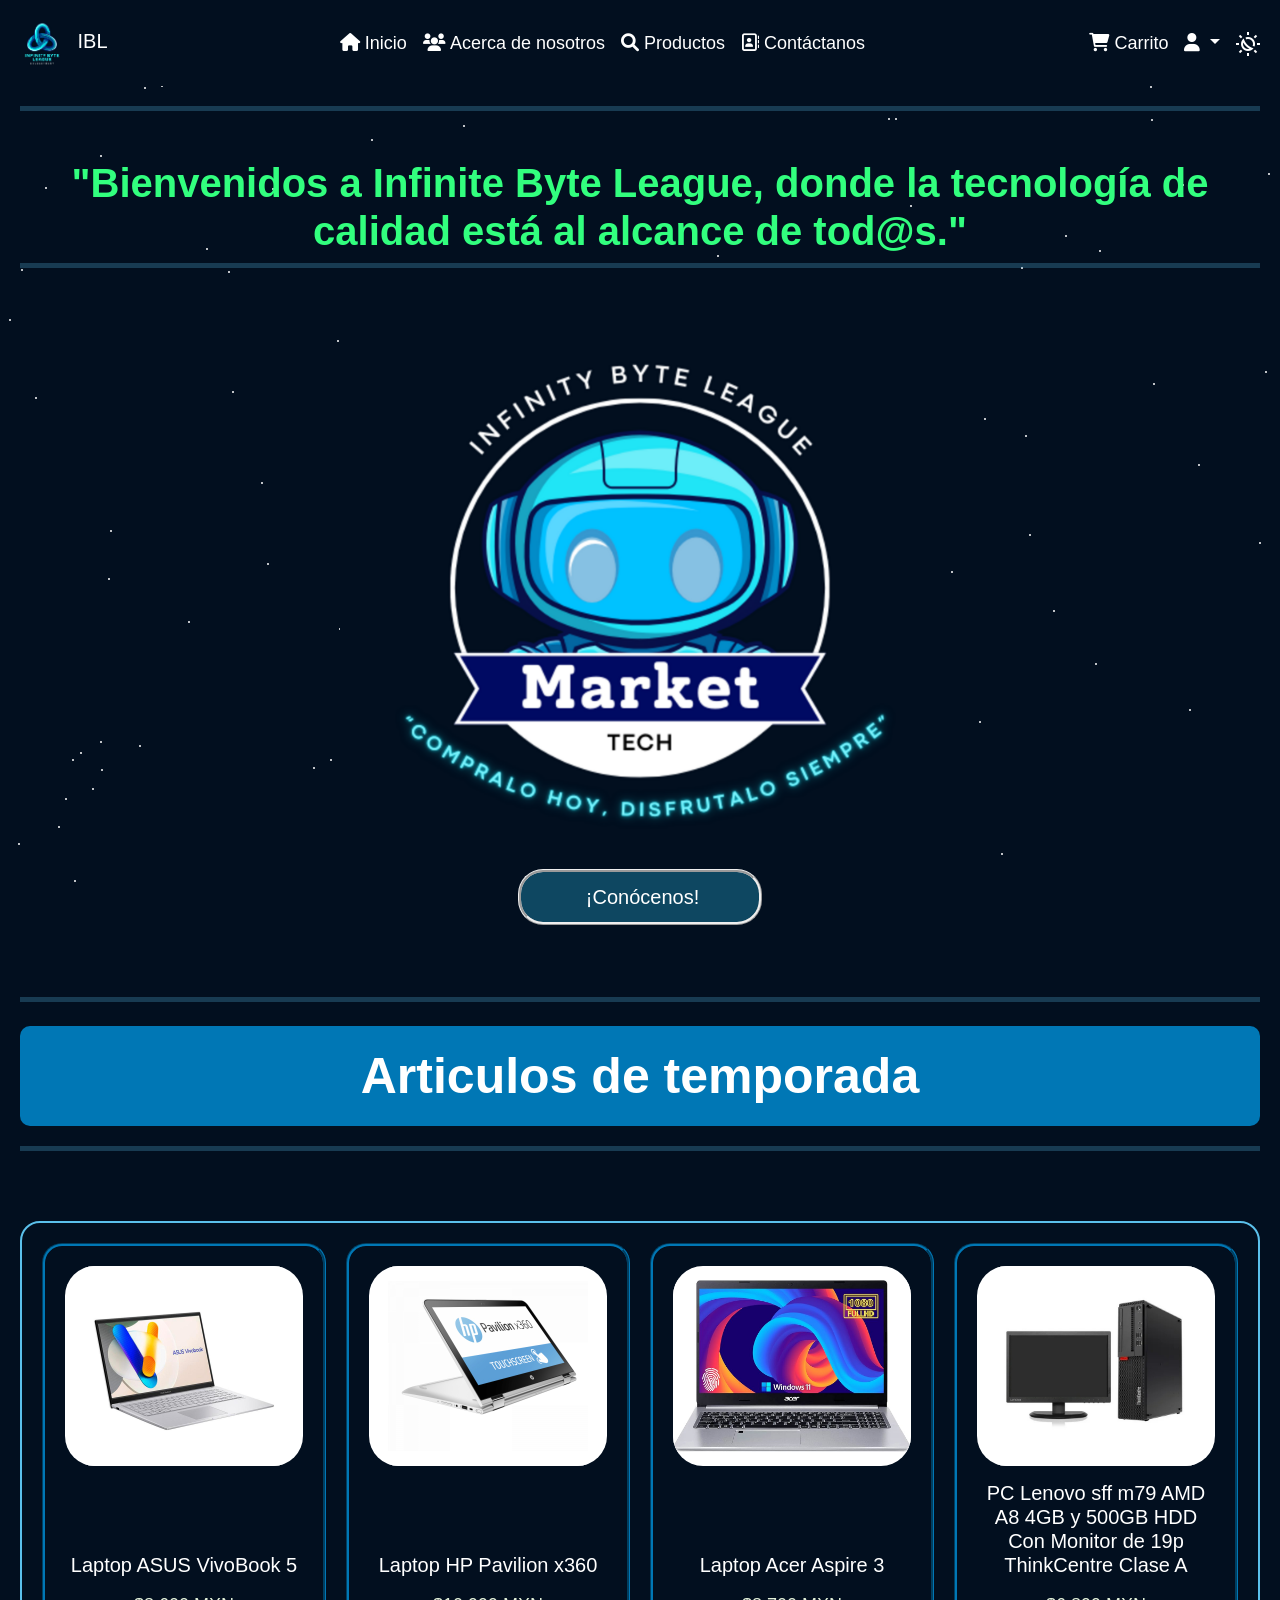
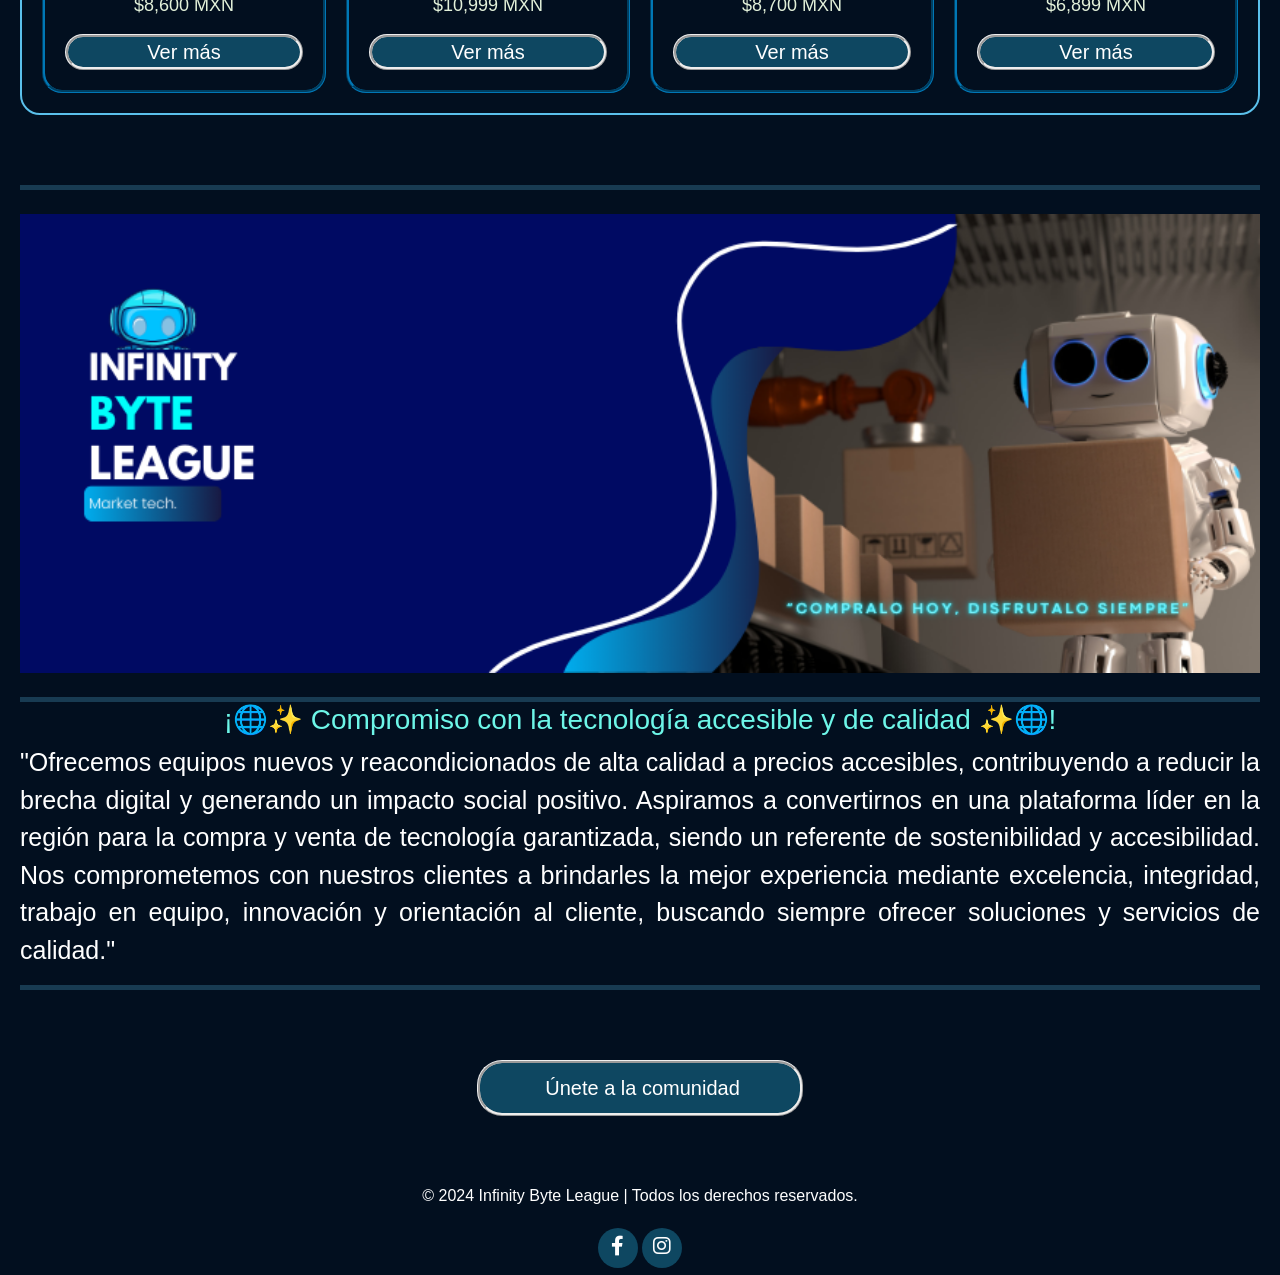
<file: app/src/main/resources/static/index.html>
<!DOCTYPE html>
<html lang="es">

<head>
    <meta charset="UTF-8">
    <meta name="viewport" content="width=device-width, initial-scale=1.0">
    <title> - IBL</title>
    <!-- Icono de pestaña -->
    <link rel="icon" type="image/jpg" href="./src/img/Logo/favicon.jpg">
    <!-- Bootstrap CSS -->
    <link href="https://cdn.jsdelivr.net/npm/bootstrap@5.3.0/dist/css/bootstrap.min.css" rel="stylesheet">
    <!-- Google Icons -->
    <link href="https://fonts.googleapis.com/icon?family=Material+Icons" rel="stylesheet">
    <!-- iconos -->
    <link href="https://cdnjs.cloudflare.com/ajax/libs/font-awesome/6.0.0-beta3/css/all.min.css" rel="stylesheet">
    <link href="https://fonts.googleapis.com/css2?family=Material+Symbols+Outlined" rel="stylesheet">

    <!-- CSS Personalizado -->
    <link rel="stylesheet" href="./css/estilos.css">
</head>

<body class="tema-oscuro">
    <div id="header"></div>

    <main class="flex-grow-1">
        <div class="background-animation"></div>
        <div class="content">
            <hr><br><br>
            <!-- Decidi usar CSS inline para la manipulacion exacta de esta etiqueta -->
            <h1>"Bienvenidos a Infinite Byte League, donde la tecnología de calidad está al alcance de tod@s."</h1>
            <hr>
            <img id="petlogo" src="./src/img/Logo/petlogo.png" alt="infinitebyteleaguelogobanner">
            <div>
                <button id="petBtn" class="normal">¡Conócenos!</button>
            </div>
            <br><br><br>
            <hr><br>
            <h1 class="index-h1">Articulos de temporada</h1>
            <hr>
            <!-- Widget de Instagram -->
            <!-- <div class="ig-widget">
                <script src="https://cdn.lightwidget.com/widgets/lightwidget.js"></script><iframe
                    src="//lightwidget.com/widgets/af1e47d6c7ca5ed4afed532826131936.html" scrolling="no"
                    allowtransparency="true" class="lightwidget-widget"
                    style="width:100%;border:0;overflow:hidden;"></iframe>
            </div> -->
            <!-- Los productos se agregarán aquí mediante JavaScript -->
            <section class="index-product-grid" id="index-product-grid">
                <div id="index-product-container"></div>
            </section>
            <!-- Index card grid -->
            <div class="index-card">
                <div>
                    <hr><br>
                    <img src="./src/img/Logo/logobanner.png" alt="infinitebyteleaguelogobanner" />
                    <br><br>
                    <hr>
                    <h3 >¡🌐✨ Compromiso con la tecnología accesible y de calidad ✨🌐!
                    </h3>
                    <p class="index">"Ofrecemos equipos nuevos y reacondicionados de alta calidad a precios accesibles,
                        contribuyendo a reducir la brecha digital y generando un impacto social positivo. Aspiramos
                        a convertirnos en una plataforma líder en la región para la compra y venta de tecnología
                        garantizada, siendo un referente de sostenibilidad y accesibilidad. Nos comprometemos con
                        nuestros clientes a brindarles la mejor experiencia mediante excelencia, integridad, trabajo
                        en equipo, innovación y orientación al cliente, buscando siempre ofrecer soluciones y
                        servicios de calidad."
                    </p>
                    <a href="acerca_nosotros.html"></a>
                    <hr>
                </div>
            </div>
            <div id="banner" class="section-m1">
                <div class="banner-content">
                    <button id="btnQuieroSaberMas" class="normal">Únete a la comunidad</button>
                </div>
            </div>
            <!-- <br><br><br><hr><br> -->
            <!-- SDK de Facebook
                <div id="fb-root"></div>
                <script async defer crossorigin="anonymous"
                    src="https://connect.facebook.net/es_ES/sdk.js#xfbml=1&version=v15.0&appId=950183320332574&autoLogAppEvents=1">
                    </script>-->
            <!-- Plugin de la página de Facebook --
                <div class="fb-page" data-tabs="events"
                    data-href="https://www.facebook.com/people/Infinity-Byte-League/61568204116183/" data-width="480">
                </div> -->
            <!-- Widget de Facebook
                <div>
                    <div class="fb-page" data-href="https://www.facebook.com/profile.php?id=61568204116183"
                        data-tabs="timeline" data-width="800" data-height="800" data-small-header="false"
                        data-adapt-container-width="false" data-hide-cover="false" data-show-facepile="true">
                    </div>
                </div> -->
            <br><br>
    </main>


    <!-- Contenedor para el footer -->
    <div id="footer"></div>

    <!-- Bootstrap JS -->
    <script src="https://cdn.jsdelivr.net/npm/@popperjs/core@2.11.6/dist/umd/popper.min.js"></script>
    <script src="https://cdn.jsdelivr.net/npm/bootstrap@5.3.0-alpha1/dist/js/bootstrap.min.js"></script>
    <script src="./js/plantilla.js"></script>
    <script src="./js/index.js"></script>
</body>

</html>
</file>
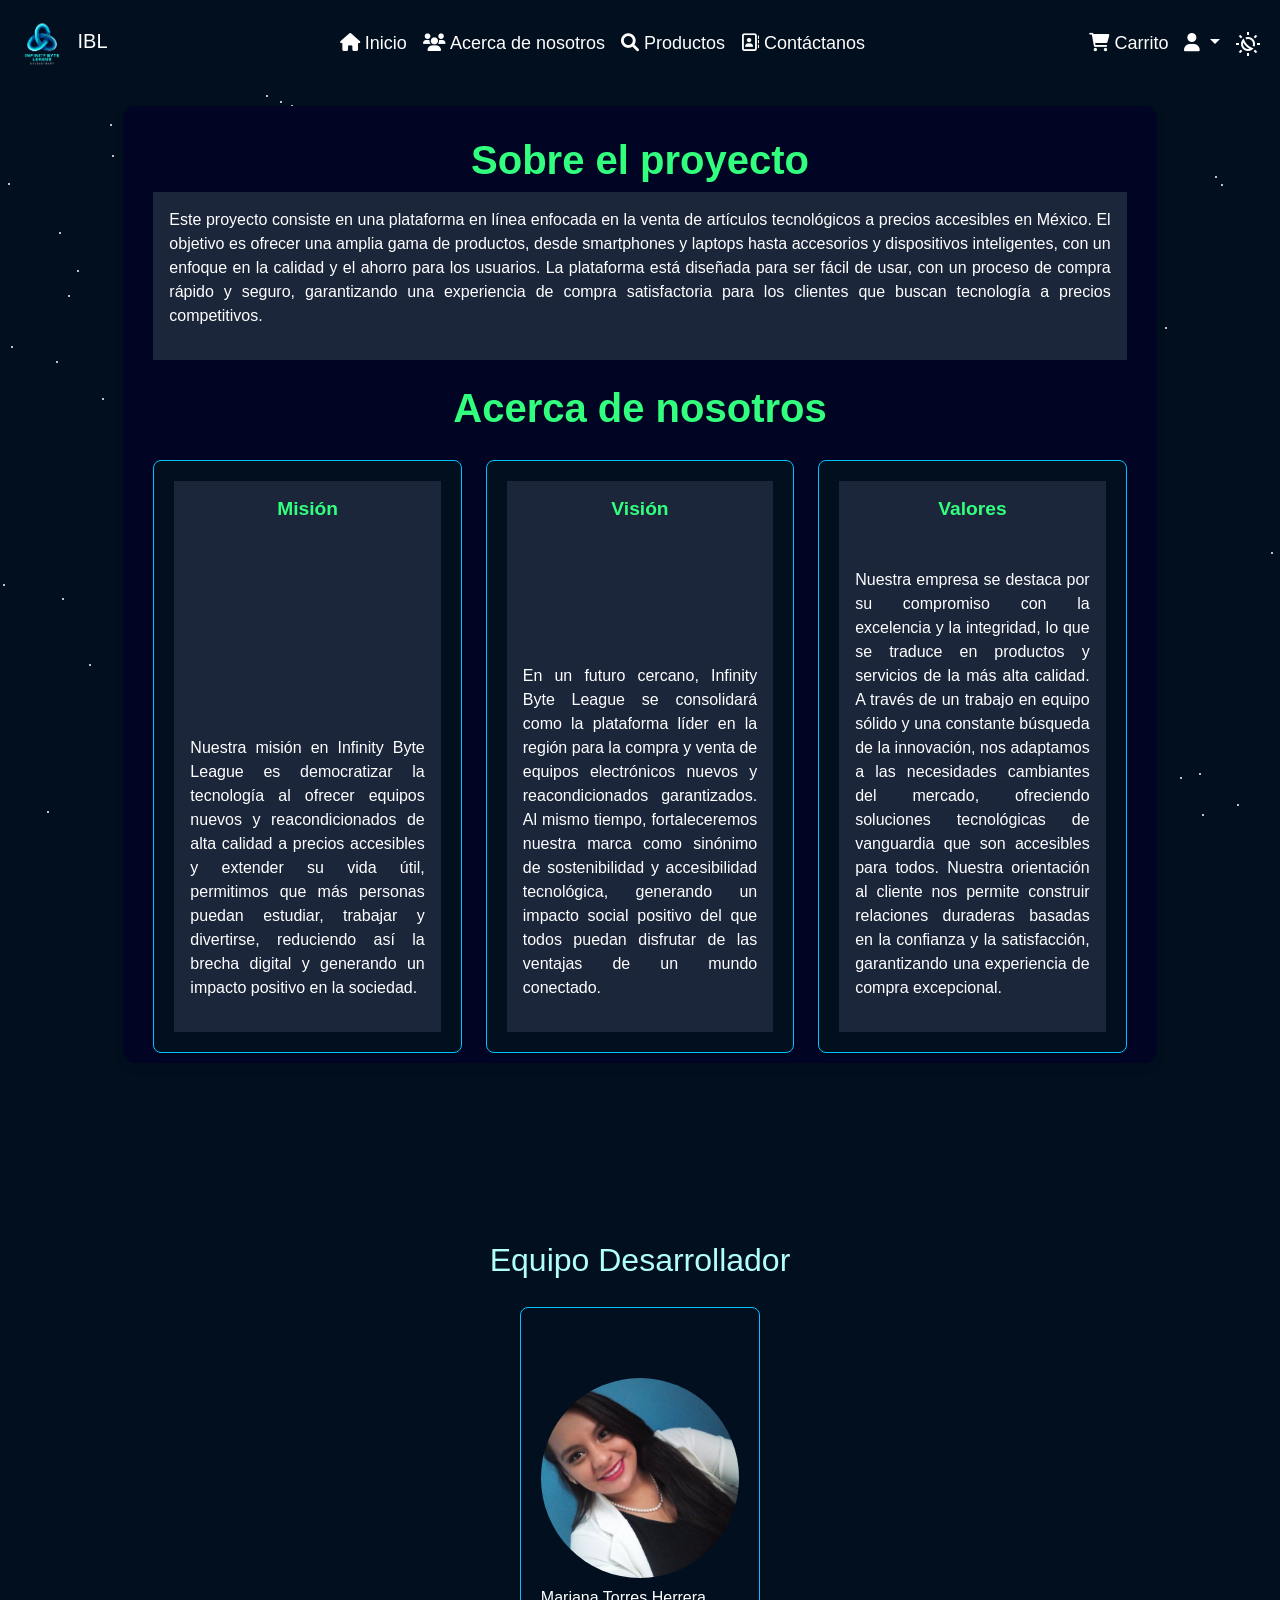
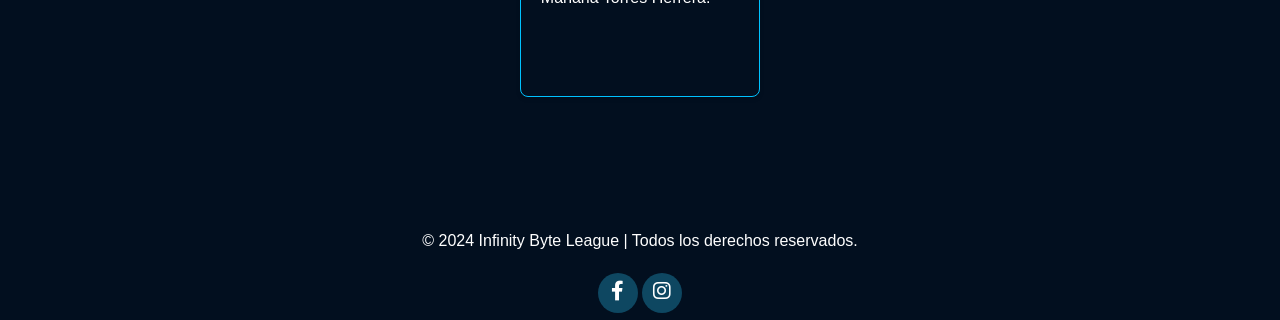
<file: app/src/main/resources/static/acerca_nosotros.html>
<!DOCTYPE html>
<html lang="es">

<head>
    <meta charset="UTF-8">
    <meta name="viewport" content="width=device-width, initial-scale=1.0">
    <title> - IBL</title>
    <!-- Icono de pestaña -->
    <link rel="icon" type="image/jpg" href="./src/img/Logo/favicon.jpg">
    <!-- Bootstrap CSS -->
    <link href="https://cdn.jsdelivr.net/npm/bootstrap@5.3.0/dist/css/bootstrap.min.css" rel="stylesheet">
    <!-- Google Icons -->
    <link href="https://fonts.googleapis.com/icon?family=Material+Icons" rel="stylesheet">
    <!-- iconos -->
    <link href="https://cdnjs.cloudflare.com/ajax/libs/font-awesome/6.0.0-beta3/css/all.min.css" rel="stylesheet">
    <link href="https://fonts.googleapis.com/css2?family=Material+Symbols+Outlined" rel="stylesheet">

    <!-- CSS Personalizado -->
    <link rel="stylesheet" href="./css/estilos.css">
</head>

<body class="tema-oscuro">
    <div id="header"></div>

    <main class="flex-grow-1">
        <div class="background-animation"></div>
        <div class="content">
            <div class="col-md-10" style="margin: 0 auto;">
                <div class="container">
                    <h1>Sobre el proyecto</h1>
                    <div class="card-body">
                        <p >Este proyecto consiste en una plataforma en línea enfocada en la venta de
                            artículos
                            tecnológicos a precios accesibles en México. El objetivo es ofrecer una amplia gama de
                            productos, desde smartphones y laptops hasta accesorios y dispositivos inteligentes, con un
                            enfoque en la calidad y el ahorro para los usuarios. La plataforma está diseñada para ser
                            fácil de usar, con un proceso de compra rápido y seguro, garantizando una experiencia de
                            compra satisfactoria para los clientes que buscan tecnología a precios competitivos.</p>
                    </div>
                    <br>
                    <h1>Acerca de nosotros</h1>
                    <div class="row">
                        <div class="col-md-4">
                            <div class="card ">
                                <div class="card-body">
                                    <h2>Misión</h2>
                                    <p>Nuestra misión en Infinity Byte League es democratizar la tecnología al ofrecer
                                        equipos
                                        nuevos y reacondicionados de alta calidad a precios accesibles y extender su
                                        vida útil, permitimos que más personas puedan estudiar, trabajar y divertirse,
                                        reduciendo así la brecha digital y generando un impacto positivo en la sociedad.
                                    </p>
                                </div>
                            </div>
                        </div>
                        <br>
                        <div class="col-md-4">
                            <div class="card">
                                <div class="card-body">
                                    <h2>Visión</h2>
                                    <p>En un futuro cercano, Infinity Byte League se consolidará como la plataforma
                                        líder en
                                        la región para la compra y venta de equipos electrónicos nuevos y
                                        reacondicionados
                                        garantizados. Al mismo tiempo, fortaleceremos nuestra marca como sinónimo de
                                        sostenibilidad y accesibilidad tecnológica, generando un impacto social positivo
                                        del
                                        que todos puedan disfrutar de las ventajas de un mundo conectado.
                                    </p>
                                </div>
                            </div>
                        </div>
                        <br>
                        <div class="col-md-4">
                            <div class="card">
                                <div class="card-body">
                                    <h2>Valores</h2>
                                    <p>Nuestra empresa se destaca por su compromiso con la excelencia y la integridad,
                                        lo
                                        que se traduce en productos y servicios de la más alta calidad. A través de un
                                        trabajo en equipo sólido y una constante búsqueda de la innovación, nos
                                        adaptamos a las
                                        necesidades cambiantes del mercado, ofreciendo soluciones tecnológicas de
                                        vanguardia que
                                        son accesibles para todos. Nuestra orientación al cliente nos permite construir
                                        relaciones
                                        duraderas basadas en la confianza y la satisfacción, garantizando una
                                        experiencia de
                                        compra excepcional.
                                    </p>
                                </div>
                            </div>
                        </div>
                    </div>
                </div>
                <section>
                    <div class="row mt-5 justify-content-center">
                        <h2>Equipo Desarrollador</h2>
                        <div class="col-12 col-sm-6 col-md-4 col-lg-3 mb-4 d-flex justify-content-center">
                            <div class="card h-100 text-center">
                                <img src="./src/img/nosotros/equipo/foto.jpg" alt="Mariana T."
                                    class="img-fluid hover-image rounded-circle" data-title="Mariana Torres Herrera."
                                    data-content="Ingeniera en sistemas computacionales con pasión por la tecnología y enfoque en el desarrollo de software. Me caracterizo por mi atención al detalle, adaptabilidad y colaboración en equipos multidisciplinarios. Aspiro a desarrollarme como programadora full stack, creando soluciones innovadoras y escalables que contribuyan al éxito de la empresa mediante las mejores prácticas y liderazgo técnico.">
                                <p class="mt-2">Mariana Torres Herrera.</p>
                                <!-- Agregar la frase debajo de la imagen -->
                            </div>
                        </div>
                    </div>
                </section>

                <!-- Contenedor de imágenes -->

                <!-- <div class="col-6 col-md-4 mb-4">
                        <img src="./src/img/nosotros/equipo/1729121929230.jpeg" alt="Imagen 1"
                            class="img-fluid hover-image" data-title="Cynthia C." data-content="Soy una persona bastante curiosa y autodidacta en el mundo de la tecnología desde pequeña.
                            Creativa, responsable, alegre, colaborativa y proactiva. He desarrollado páginas web
                            trabajando tanto en el frontend como en el backend. Mi objetivo es crecer en la industria
                            Tech y mantenerme en ella por buen tiempo. Me gustaría enfocarme en el back y base de
                            datos.
                            LinkedIn: www.linkedin.com/in/cynthia-c-b8649a26b ">
                    </div>
                    <div class="col-6 col-md-4 mb-4">
                        <img src="./src/img/nosotros/equipo/AndreaGimagen.jpeg" alt="Imagen 2"
                            class="img-fluid hover-image" data-title="Andrea B." data-content="Developer | Creative Mind
                            Desarrolladora responsable del diseño y creación de la página web, así como de la organización del catálogo de productos. Mi enfoque combina creatividad y funcionalidad para ofrecer soluciones innovadoras y una experiencia de usuario optimizada.
                            
                            LinkedIn: https://www.linkedin.com/in/andrea-gonz%C3%A1lez-bernal-a8a002225/
                            GitHub: https://github.com/aandrea-bernal">
                    </div> -->

                <!-- <div class="col-6 col-md-4 mb-4">
                        <img src="./src/img/nosotros/equipo/Arez.jpg" alt="Imagen 4" class="img-fluid hover-image"
                            data-title="Arezbi O." data-content="Desarrolladora Java Full-Stack | Lic. Matemáticas
                            Desarrolladora responsable del diseño y creación de la página web, así como de la sección de contacto, haciendo posible la conexión entre el usuario y nuestra empresa. Trabajo con un diseño de enfoque funcional e innovador para ofrecer soluciones al alcance de todos y una experiencia de usuario inigualable.

                            LinkedIn: www.linkedin.com/in/arezbi-berenice-zuñiga-ochoa-53a372212
                            GitHub: https://github.com/Arezbi8a
                            ">
                    </div>
                    <div class="col-6 col-md-4 mb-4">
                        <img src="./src/img/nosotros/equipo/Eli.jpg" alt="Imagen 5" class="img-fluid hover-image"
                            data-title="Elizabeth L." data-content="
                            Desarrolladora Java Full Stack jr. Con conocimientos básicos en HTML, CSS, Bootstrap y metodología SCRUM he practicado mis habilidades en nuestro apartado Acerca de nosotros para darle a nuestros lectores un breve panorama de nuestra misión, visión y valores, siempre con la disposición de mejorar habilidades técnicas y adaptarme rápidamente a nuevos entornos y herramientas de desarrollo.
                            GitHub: https://github.com/ElizaLara99">
                    </div>
                    <div class="col-6 col-md-4 mb-4">
                        <img src="./src/img/nosotros/equipo/GeradoG.png" alt="Imagen 6" class="img-fluid hover-image"
                            data-title="Gerardo G." data-content="Developer | E-commerce Specialist
                            Desarrollador encargado del diseño y funcionamiento del carrito de compras. Mi objetivo es garantizar una experiencia de compra fluida y eficiente, integrando soluciones técnicas y optimizando el proceso para mejorar la satisfacción del usuario.
                            GitHub: https://github.com/GerardoGra">
                    </div>
                    <div class="col-6 col-md-4 mb-4">
                        <img src="./src/img/nosotros/equipo/WhatsApp Image 2024-11-19 at 23.13.15_958f3da7.jpg"
                            alt="Imagen 7" class="img-fluid hover-image" data-title="José Luis G." data-content="Autodidacta y apasionado por la tecnología, adoro resolver problemas y crear estrategias creativas y útiles. Es mi deseo permanecer en la industria Tech y este proyecto es mi primer paso.
                            
                            LinkedIn: https://www.linkedin.com/in/jlga024
                            Github https://github.com/JoseLuisGardunoArrieta">
                    </div>-->

    </main>

    <!-- Modal -->
    <div class="modal fade" id="infoModal" tabindex="-1" aria-labelledby="infoModalLabel" aria-hidden="true">
        <div class="modal-dialog modal-dialog-centered">
            <div class="modal-content">
                <div class="modal-header">
                    <h5 class="modal_title" id="infoModalLabel"></h5>
                    <button type="button" class="btn-close" data-bs-dismiss="modal" aria-label="Close"></button>
                </div>
                <div class="modal-body">
                    <p class="p_pag" id="modalContent"></p>
                    <div id="modalLinks">
                        <!-- Aquí se agregarán los íconos -->
                    </div>
                </div>
            </div>
        </div>
    </div>

    <br><br>
    </main>


    <!-- Contenedor para el footer -->
    <div id="footer"></div>
    <!-- Bootstrap JS -->
    <script src="https://cdn.jsdelivr.net/npm/bootstrap@5.3.0/dist/js/bootstrap.bundle.min.js"></script>
    <script>
        // Asignar evento a las imágenes
        document.querySelectorAll('.hover-image').forEach(image => {
            image.addEventListener('click', () => {
                // Obtener información de la imagen
                const title = image.getAttribute('data-title');
                const content = image.getAttribute('data-content');

                // Actualizar el modal
                document.getElementById('infoModalLabel').textContent = title;
                document.getElementById('modalContent').textContent = content;
                // Cambiar el contenido del modal para incluir los íconos de redes sociales
                const modalLinks = document.getElementById('modalLinks');
                modalLinks.innerHTML = `
                    <a href="https://www.linkedin.com/in/mar-th/" target="_blank" class="me-3"><i class="fab fa-linkedin fa-2x"></i></a>
                    <a href="https://github.com/mariannth" target="_blank"><i class="fab fa-github fa-2x"></i></a>
                `;
                // Mostrar el modal
                const modal = new bootstrap.Modal(document.getElementById('infoModal'));
                modal.show();
            });
        });
    </script>
    <!-- Bootstrap JS -->
    <script src="https://cdn.jsdelivr.net/npm/@popperjs/core@2.11.6/dist/umd/popper.min.js"></script>
    <script src="https://cdn.jsdelivr.net/npm/bootstrap@5.3.0-alpha1/dist/js/bootstrap.min.js"></script>
    <script src="./js/plantilla.js"></script>
</body>

</html>
</file>
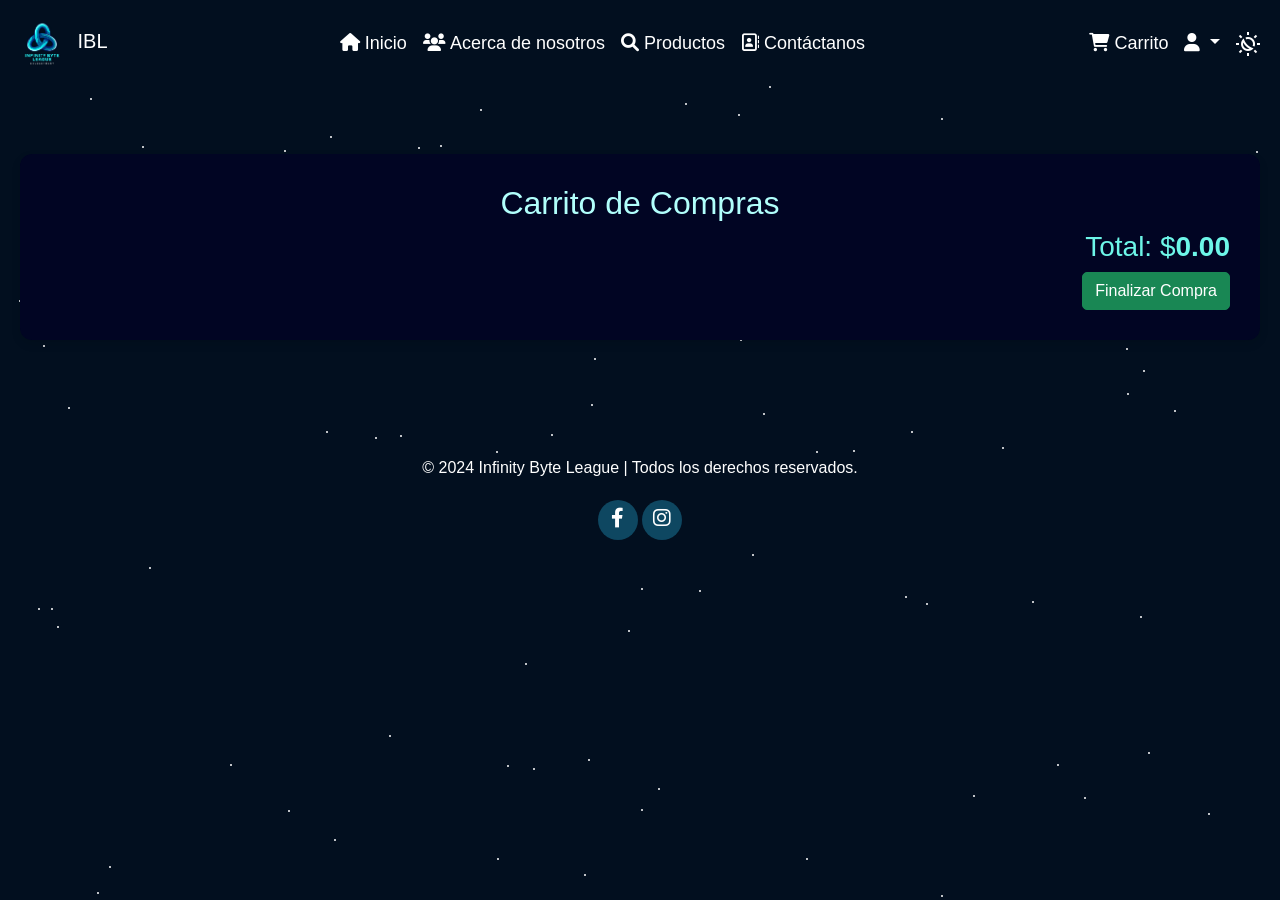
<file: app/src/main/resources/static/carrito.html>
<!DOCTYPE html>
<html lang="es">

<head>
    <meta charset="UTF-8">
    <meta name="viewport" content="width=device-width, initial-scale=1.0">
    <title> - IBL</title>
    <!-- Icono de pestaña -->
    <link rel="icon" type="image/jpg" href="./src/img/Logo/favicon.jpg">
    <!-- Bootstrap CSS -->
    <link href="https://cdn.jsdelivr.net/npm/bootstrap@5.3.0/dist/css/bootstrap.min.css" rel="stylesheet">
    <!-- Google Icons -->
    <link href="https://fonts.googleapis.com/icon?family=Material+Icons" rel="stylesheet">
    <!-- iconos -->
    <link href="https://cdnjs.cloudflare.com/ajax/libs/font-awesome/6.0.0-beta3/css/all.min.css" rel="stylesheet">
    <link href="https://fonts.googleapis.com/css2?family=Material+Symbols+Outlined" rel="stylesheet">

    <!-- CSS Personalizado -->
    <link rel="stylesheet" href="./css/estilos.css">
</head>

<body class="tema-oscuro">
    <div id="header"></div>

    <main class="flex-grow-1">
        <div class="background-animation"></div>
        <div class="content">

            <!-- Carrito -->
    <section class="container my-5">
        <h2 class="text-center">Carrito de Compras</h2>

        <div id="cartItems">
            <!-- Los productos agregados se mostrarán aquí -->
        </div>

        <div class="text-end">
            <h3>Total: $<span id="totalPrice">0.00</span></h3>
            <a href="confirmacion.html" class="btn btn-success">Finalizar Compra</a>
        </div>
    </section>

        <br><br>
    </main>

    
    <!-- Contenedor para el footer -->
    <div id="footer"></div>

    <!-- Bootstrap JS -->
    <script src="https://cdn.jsdelivr.net/npm/@popperjs/core@2.11.6/dist/umd/popper.min.js"></script>
    <script src="https://cdn.jsdelivr.net/npm/bootstrap@5.3.0-alpha1/dist/js/bootstrap.min.js"></script>
    <script src="./js/plantilla.js"></script>
    <script src="./js/carrito.js"></script>
</body>

</html>
</file>
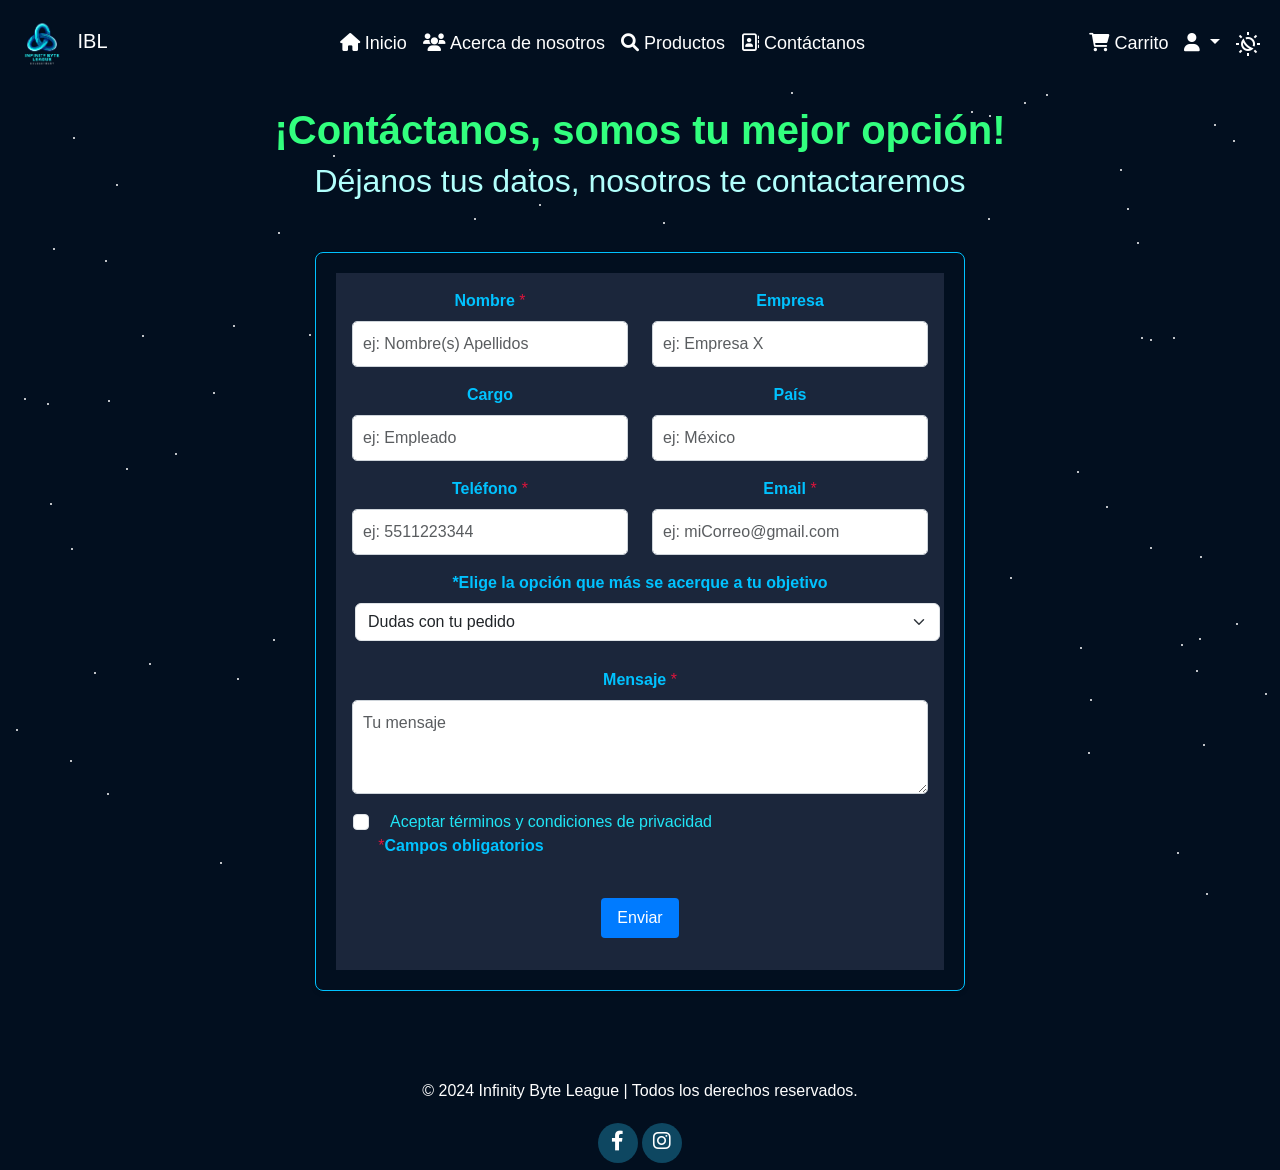
<file: app/src/main/resources/static/contactanos.html>
<!DOCTYPE html>
<html lang="es">

<head>
  <meta charset="UTF-8">
  <meta name="viewport" content="width=device-width, initial-scale=1.0">
  <title> - IBL</title>
  <!-- Icono de pestaña -->
  <link rel="icon" type="image/jpg" href="./src/img/Logo/favicon.jpg">
  <!-- Bootstrap CSS -->
  <link href="https://cdn.jsdelivr.net/npm/bootstrap@5.3.0/dist/css/bootstrap.min.css" rel="stylesheet">
  <!-- Google Icons -->
  <link href="https://fonts.googleapis.com/icon?family=Material+Icons" rel="stylesheet">
  <!-- iconos -->
  <link href="https://cdnjs.cloudflare.com/ajax/libs/font-awesome/6.0.0-beta3/css/all.min.css" rel="stylesheet">
  <link href="https://fonts.googleapis.com/css2?family=Material+Symbols+Outlined" rel="stylesheet">

  <!-- CSS Personalizado -->
  <link rel="stylesheet" href="./css/estilos.css">
</head>

<body class="tema-oscuro">
  <div id="header"></div>

  <main class="flex-grow-1">
    <div class="background-animation"></div>
    <div class="content">
      <h1>¡Contáctanos, somos tu mejor opción!</h1>
      <h2>Déjanos tus datos, nosotros te contactaremos</h2>
      <br>
      <div class="card">
        <div class="card-body">
          <div id="contact_form" class="col-md-12">
            <div class="row">
              <div class="col-12 col-sm-6 mb-3">
                <label for="fullname" class="form-label">Nombre </label> <label style="color: crimson;"> *</label>
                <div id="nombre">
                  <input type="text" class="form-control" placeholder="ej: Nombre(s) Apellidos">
                </div>
              </div>
              <div class="col-12 col-sm-6 mb-3">
                <label for="enterprise" class="form-label">Empresa</label>
                <input type="text" class="form-control" id="enterprise" placeholder="ej: Empresa X" name="enterprise"
                  aria-label="Empresa">
              </div>
            </div>
            <div class="row">
              <div class="col-12 col-sm-6 mb-3">
                <label for="position" class="form-label">Cargo</label>
                <input type="text" class="form-control" id="position" placeholder="ej: Empleado" name="position"
                  aria-label="Posicion">
              </div>
              <div class="col-12 col-sm-6 mb-3">
                <label for="country" class="form-label">País</label>
                <input type="text" class="form-control" id="country" placeholder="ej: México" name="country"
                  aria-label="Pais">
              </div>
            </div>
            <div class="row">
              <div class="col-12 col-sm-6 mb-3">
                <label for="phone" class="form-label">Teléfono </label> <label style="color: crimson;"> *</label>
                <div class="dato entrada" id="phone">
                  <input type="text" class="form-control" id="phone" placeholder="ej: 5511223344" name="phone"
                    aria-label="Telefono">
                </div>
              </div>
              <div class="col-12 col-sm-6 mb-3">
                <label for="email-contactanos" class="form-label">Email </label> <label
                  style="color: crimson;">*</label>
                <div class="dato entrada" id="email-contactanos">
                  <input type="email" class="form-control" placeholder="ej: miCorreo@gmail.com">
                </div>
              </div>
            </div>
            <label class="form-label">*Elige la opción que más se acerque a tu objetivo</label>
            <div class="row" id="service">
              <select class="form-select" name="service">
                <option value="Dudas con tu pedido">Dudas con tu pedido</option>
                <option value="Pedido Especial/Mayoreo">Pedido Especial/Mayoreo</option>
                <option value="Sugerencias">Sugerencias</option>
                <option value="Quejas">Quejas</option>
              </select>
            </div>
            <br>
            <div class="row">
              <div class="col-12 mb-3">
                <label for="message" class="form-label">Mensaje </label> <label style="color: crimson;"> *</label>
                <div class="dato entrada" id="mensajito">
                  <textarea class="form-control" rows="3" placeholder="Tu mensaje"></textarea>
                </div>
              </div>
            </div>
          </div>
          <div class="row mb-4">
            <div class="col-12 mb-2 form-check">
              <div class="dato entrada" id="terms">
                <input type="checkbox" class="form-check-input" id="terms">
              </div>
              <label class="form-check-label">Aceptar términos y condiciones de privacidad </label>
              <br>
              <div id="Campos-obligatorios">
                <label style="color: crimson;">*</label><label class="form-label">Campos obligatorios</label>
              </div>
            </div>
          </div>
          <div class="row">
            <div class="col-20 mb-3">
              <button type="submit" class="btn btn-primary" id="enviarMensaje">Enviar</button>
            </div>
          </div>
        </div>
      </div>

      <div class="modal fade" id="alertModal" tabindex="-1" aria-labelledby="alertModalLabel" aria-hidden="true">
        <div class="modal-dialog">
          <div class="modal-content">
            <div class="modal-header">
              <h5 class="modal-title" id="alertModalLabel">Atención</h5>
              <button type="button" class="btn-close" data-bs-dismiss="modal" aria-label="Close"></button>
            </div>
            <div class="modal-body">
              <!-- Aquí se actualizará dinámicamente el mensaje -->
              <p id="modalMessage"></p>
            </div>
            <div class="modal-footer">
              <button type="button" class="btn btn-primary" data-bs-dismiss="modal">Aceptar</button>
            </div>
          </div>
        </div>
      </div>

      <br><br>
  </main>


  <!-- Contenedor para el footer -->
  <div id="footer"></div>

  <!-- Bootstrap JS -->
  <script src="https://cdn.jsdelivr.net/npm/@popperjs/core@2.11.6/dist/umd/popper.min.js"></script>
  <script src="https://cdn.jsdelivr.net/npm/bootstrap@5.3.0-alpha1/dist/js/bootstrap.min.js"></script>
  <script src="./js/plantilla.js"></script>
  <script src="./js/contactanos.js"></script>
  <!-- Modal de Alerta -->
  <div class="modal fade" id="alertModal" tabindex="-1" aria-labelledby="alertModalLabel" aria-hidden="true">
    <div class="modal-dialog">
      <div class="modal-content">
        <div class="modal-header">
          <h5 class="modal-title" id="alertModalLabel">Atención</h5>
          <button type="button" class="btn-close" data-bs-dismiss="modal" aria-label="Close"></button>
        </div>
        <div class="modal-body">
          <p id="modalMessage"></p>
        </div>
        <div class="modal-footer">
          <button type="button" class="btn btn-primary" data-bs-dismiss="modal">Aceptar</button>
        </div>
      </div>
    </div>
  </div>

  <!-- Bootstrap JS -->
  <script src="https://cdn.jsdelivr.net/npm/bootstrap@5.3.0/dist/js/bootstrap.bundle.min.js"></script>



</body>

</html>
</file>
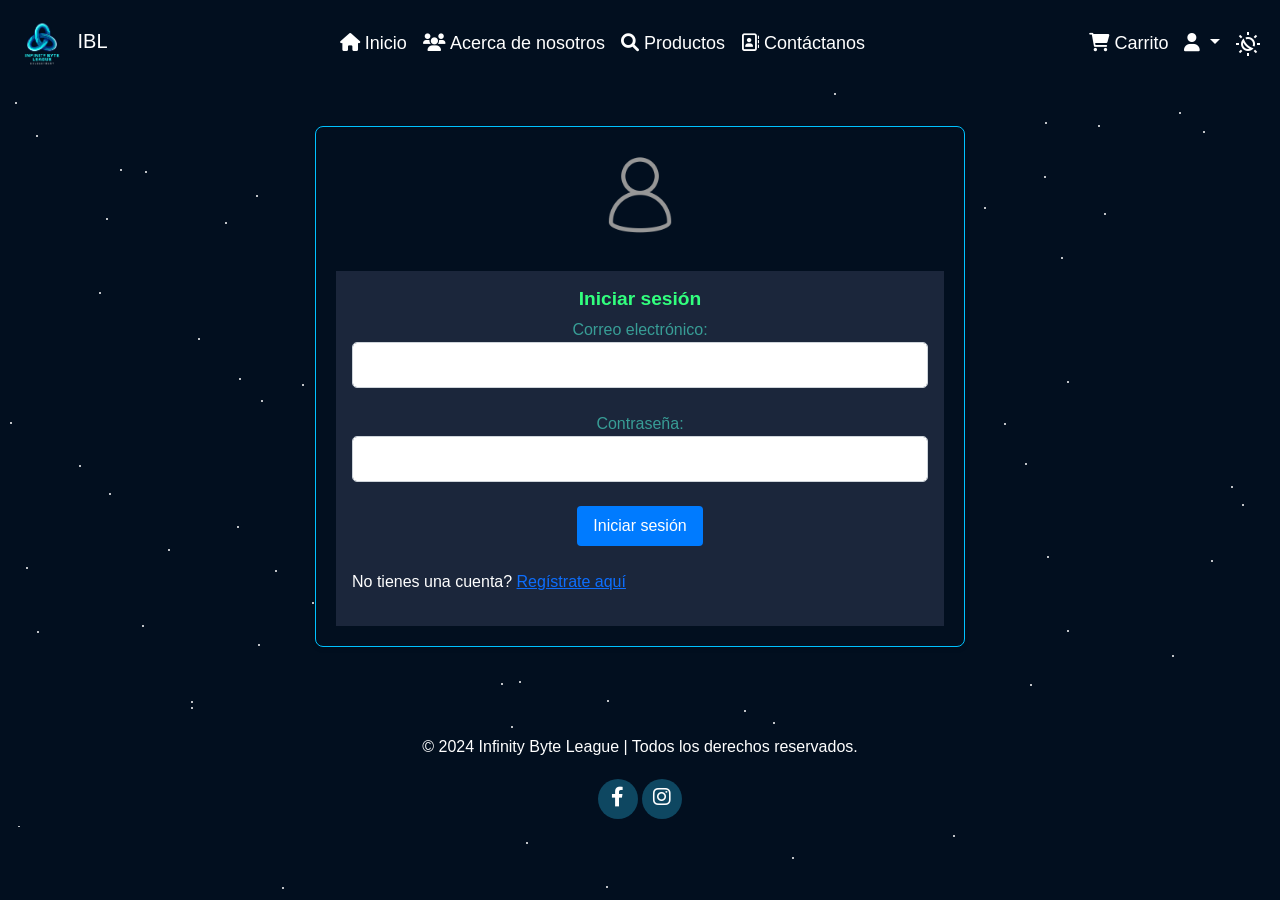
<file: app/src/main/resources/static/login.html>
<!DOCTYPE html>
<html lang="es">

<head>
  <meta charset="UTF-8">
  <meta name="viewport" content="width=device-width, initial-scale=1.0">
  <title>Login - IBL</title>
  <!-- Icono de pestaña -->
  <link rel="icon" type="image/jpg" href="./src/img/Logo/favicon.jpg">
  <!-- Bootstrap CSS -->
  <link href="https://cdn.jsdelivr.net/npm/bootstrap@5.3.0/dist/css/bootstrap.min.css" rel="stylesheet">
  <!-- Google Icons -->
  <link href="https://fonts.googleapis.com/icon?family=Material+Icons" rel="stylesheet">
  <!-- iconos -->
  <link href="https://cdnjs.cloudflare.com/ajax/libs/font-awesome/6.0.0-beta3/css/all.min.css" rel="stylesheet">
  <link href="https://fonts.googleapis.com/css2?family=Material+Symbols+Outlined" rel="stylesheet">

  <!-- CSS Personalizado -->
  <link rel="stylesheet" href="./css/estilos.css">
</head>

<body class="tema-oscuro">
  <div id="header"></div>

  <main class="flex-grow-1">
    <div class="background-animation"></div>
    <div class="content">
      <div class="row justify-content-center">
        <div class="card">
          <div class="text-center mb-4">
            <img src="./src/img/usuario/usuario_blanco.webp" alt="Cliente" class="img-fluid rounded-circle"
              style="width: 100px; height: 100px;">
          </div>
          <div class="card-body">
            <!-- <div class="card-body"> -->
            <h2>Iniciar sesión</h2>
            <form id="formLogin">
              <div class="form-group">
                <label for="email">Correo electrónico:</label>
                <input type="email" id="email" name="email" class="form-control" required autocomplete="new-email">
              </div>
              <br>
              <div class="form-group">
                <label for="password">Contraseña:</label>
                <input type="password" id="password" name="password" class="form-control" required
                  autocomplete="new-password">
              </div>
              <br>
              <div class="text-center">
                <button type="submit" class="btn btn-primary">Iniciar sesión</button>
              </div>
              <br>
              <p>No tienes una cuenta? <a href="registro.html">Regístrate aquí</a></p>
            </form>
          </div>
        </div>
      </div>
    </div>

    </div>
    <!-- Modal de alerta -->
    <div class="modal fade" id="alertModal" tabindex="-1" aria-labelledby="alertModalLabel" aria-hidden="true">
      <div class="modal-dialog">
        <div class="modal-content">
          <div class="modal-header">
            <h5 class="modal-title" id="alertModalLabel">Alerta</h5>
            <button type="button" class="btn-close" data-bs-dismiss="modal" aria-label="Close"></button>
          </div>
          <div class="modal-body" id="modalMessageBody">
            <!-- Mensaje de alerta -->
          </div>
          <div class="modal-footer">
            <button type="button" class="btn btn-secondary" data-bs-dismiss="modal">Cerrar</button>
          </div>
        </div>
      </div>
    </div>


    <br><br>
  </main>

  <!--Footer-->
  <div id="footer"></div>
  <script>

    function loadComponent(id, file) {
      fetch(file)
        .then(response => response.text())
        .then(data => document.getElementById(id).innerHTML = data)
        .catch(error => console.error('Error loading component:', error));
    }

    loadComponent("header", "./components/header.html");
    loadComponent("footer", "./components/footer.html");
  </script>
  <script src="./js/usuarios.js"></script>
  <script src="./js/plantilla.js"></script>
  <!-- Bootstrap JS -->
  <script src="https://cdn.jsdelivr.net/npm/bootstrap@5.3.0/dist/js/bootstrap.bundle.min.js"></script>
</body>

</html>
</file>
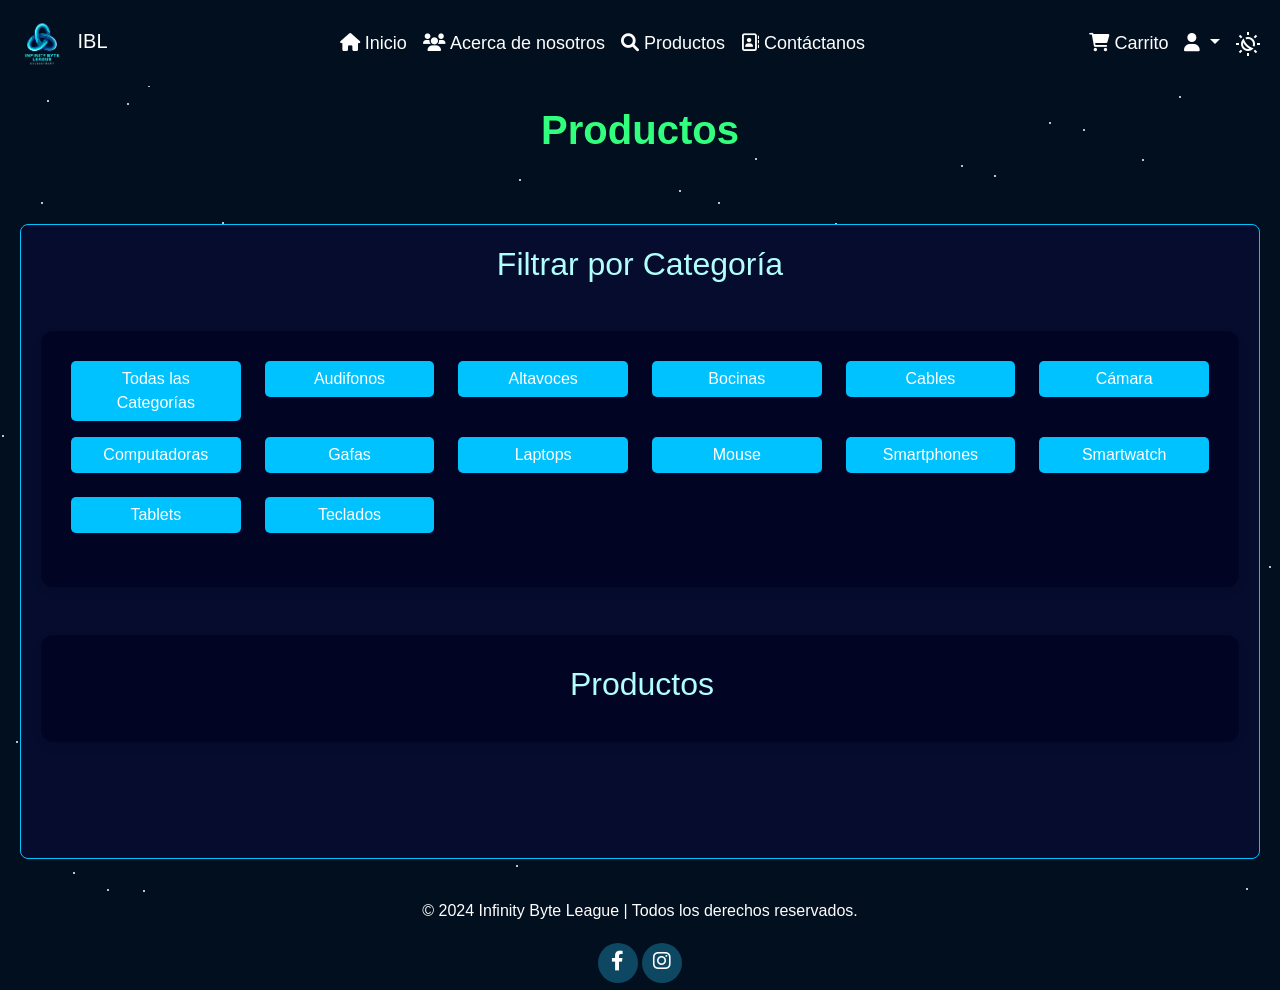
<file: app/src/main/resources/static/productos.html>
<!DOCTYPE html>
<html lang="es">

<head>
    <meta charset="UTF-8">
    <meta name="viewport" content="width=device-width, initial-scale=1.0">
    <title>Productos - IBL</title>
    <!-- Icono de pestaña -->
    <link rel="icon" type="image/jpg" href="./src/img/Logo/favicon.jpg">
    <!-- Bootstrap CSS -->
    <link href="https://cdn.jsdelivr.net/npm/bootstrap@5.3.2/dist/css/bootstrap.min.css" rel="stylesheet">
    <link href="https://cdn.jsdelivr.net/npm/bootstrap@5.3.0/dist/css/bootstrap.min.css" rel="stylesheet">
    <!-- Google Icons -->
    <link href="https://fonts.googleapis.com/icon?family=Material+Icons" rel="stylesheet">
    <!-- iconos -->
    <link href="https://cdnjs.cloudflare.com/ajax/libs/font-awesome/6.0.0-beta3/css/all.min.css" rel="stylesheet">
    <link href="https://fonts.googleapis.com/css2?family=Material+Symbols+Outlined" rel="stylesheet">
    <link href="https://cdn.jsdelivr.net/npm/bootstrap@5.3.0-alpha3/dist/css/bootstrap.min.css" rel="stylesheet">
    <link href="https://cdn.jsdelivr.net/npm/bootstrap-icons/font/bootstrap-icons.css" rel="stylesheet">
    <script src="https://cdn.jsdelivr.net/npm/bootstrap@5.3.2/dist/js/bootstrap.bundle.min.js"></script>
    <!-- CSS Personalizado -->
    <link rel="stylesheet" href="./css/estilos.css">
</head>

<body class="tema-oscuro">
    <div id="header"></div>

    <main class="flex-grow-1">
        <div class="background-animation"></div>
        <div class="content">
            <h1>Productos</h1>
            <section class="filters">
                <h2>Filtrar por Categoría</h2>

                <!-- Filtro de Categorías -->
                <section class="container my-5">
                    <div class="row text-center">
                        <div class="col-4 col-md-2 mb-3">
                            <button class="btn btn-primary w-100" onclick="filterProducts('all')">Todas las
                                Categorías</button>
                        </div>
                        <div class="col-4 col-md-2 mb-3">
                            <button class="btn btn-primary w-100"
                                onclick="filterProducts('Audifonos')">Audifonos</button>
                        </div>
                        <div class="col-4 col-md-2 mb-3">
                            <button class="btn btn-primary w-100"
                                onclick="filterProducts('Altavoces')">Altavoces</button>
                        </div>
                        <div class="col-4 col-md-2 mb-3">
                            <button class="btn btn-primary w-100" onclick="filterProducts('Bocinas')">Bocinas</button>
                        </div>
                        <div class="col-4 col-md-2 mb-3">
                            <button class="btn btn-primary w-100" onclick="filterProducts('Cables')">Cables</button>
                        </div>
                        <div class="col-4 col-md-2 mb-3">
                            <button class="btn btn-primary w-100" onclick="filterProducts('Webcam')">Cámara</button>
                        </div>
                        <div class="col-4 col-md-2 mb-4">
                            <button class="btn btn-primary w-100"
                                onclick="filterProducts('Computadoras')">Computadoras</button>
                        </div>
                        <div class="col-4 col-md-2 mb-4">
                            <button class="btn btn-primary w-100" onclick="filterProducts('Gafas')">Gafas</button>
                        </div>
                        <div class="col-4 col-md-2 mb-4">
                            <button class="btn btn-primary w-100" onclick="filterProducts('Laptops')">Laptops</button>
                        </div>
                        <div class="col-4 col-md-2 mb-4">
                            <button class="btn btn-primary w-100" onclick="filterProducts('Mouse')">Mouse</button>
                        </div>
                        <div class="col-4 col-md-2 mb-4">
                            <button class="btn btn-primary w-100"
                                onclick="filterProducts('Smartphones')">Smartphones</button>
                        </div>
                        <div class="col-4 col-md-2 mb-4">
                            <button class="btn btn-primary w-100"
                                onclick="filterProducts('Smartwatch')">Smartwatch</button>
                        </div>
                        <div class="col-4 col-md-2 mb-4">
                            <button class="btn btn-primary w-100" onclick="filterProducts('Tablets')">Tablets</button>
                        </div>
                        <div class="col-4 col-md-2 mb-4">
                            <button class="btn btn-primary w-100" onclick="filterProducts('Teclados')">Teclados</button>
                        </div>
                    </div>
                </section>

                <!-- Productos -->
                <section class="container my-5" id="productsContainer">
                    <h2 class="text-center">Productos</h2>
                    <div class="row" id="productCards">
                        <!-- Aquí se cargarán las tarjetas de productos dinámicamente -->
                    </div>
                </section>

                <!-- Modal de confirmación -->
                <div class="modal fade" id="cartModal" tabindex="-1" aria-labelledby="cartModalLabel"
                    aria-hidden="true">
                    <div class="modal-dialog">
                        <div class="modal-content">
                            <div class="modal-header">
                                <h5 class="modal-title" id="cartModalLabel">Producto agregado al carrito</h5>
                                <button type="button" class="btn-close" data-bs-dismiss="modal"
                                    aria-label="Close"></button>
                            </div>
                            <div class="modal-body">
                                El producto ha sido agregado correctamente al carrito.
                            </div>
                            <div class="modal-footer">
                                <button type="button" class="btn btn-primary" data-bs-dismiss="modal">Seguir
                                    comprando</button>
                                <a href="carrito.html" class="btn btn-success">Ir al carrito</a>
                            </div>
                        </div>
                    </div>
                </div>



                <br><br>
    </main>


    <!-- Contenedor para el footer -->
    <div id="footer"></div>

    <!-- Bootstrap JS -->
    <script src="https://cdn.jsdelivr.net/npm/bootstrap@5.3.0-alpha3/dist/js/bootstrap.bundle.min.js"></script>
    <script src="https://code.jquery.com/jquery-3.6.0.min.js"></script>
    <script src="https://cdn.jsdelivr.net/npm/@popperjs/core@2.11.6/dist/umd/popper.min.js"></script>
    <script src="https://cdn.jsdelivr.net/npm/bootstrap@5.3.0-alpha1/dist/js/bootstrap.min.js"></script>

    <script src="./js/plantilla.js"></script>
    <script src="./js/products.js"></script>
</body>

</html>
</file>
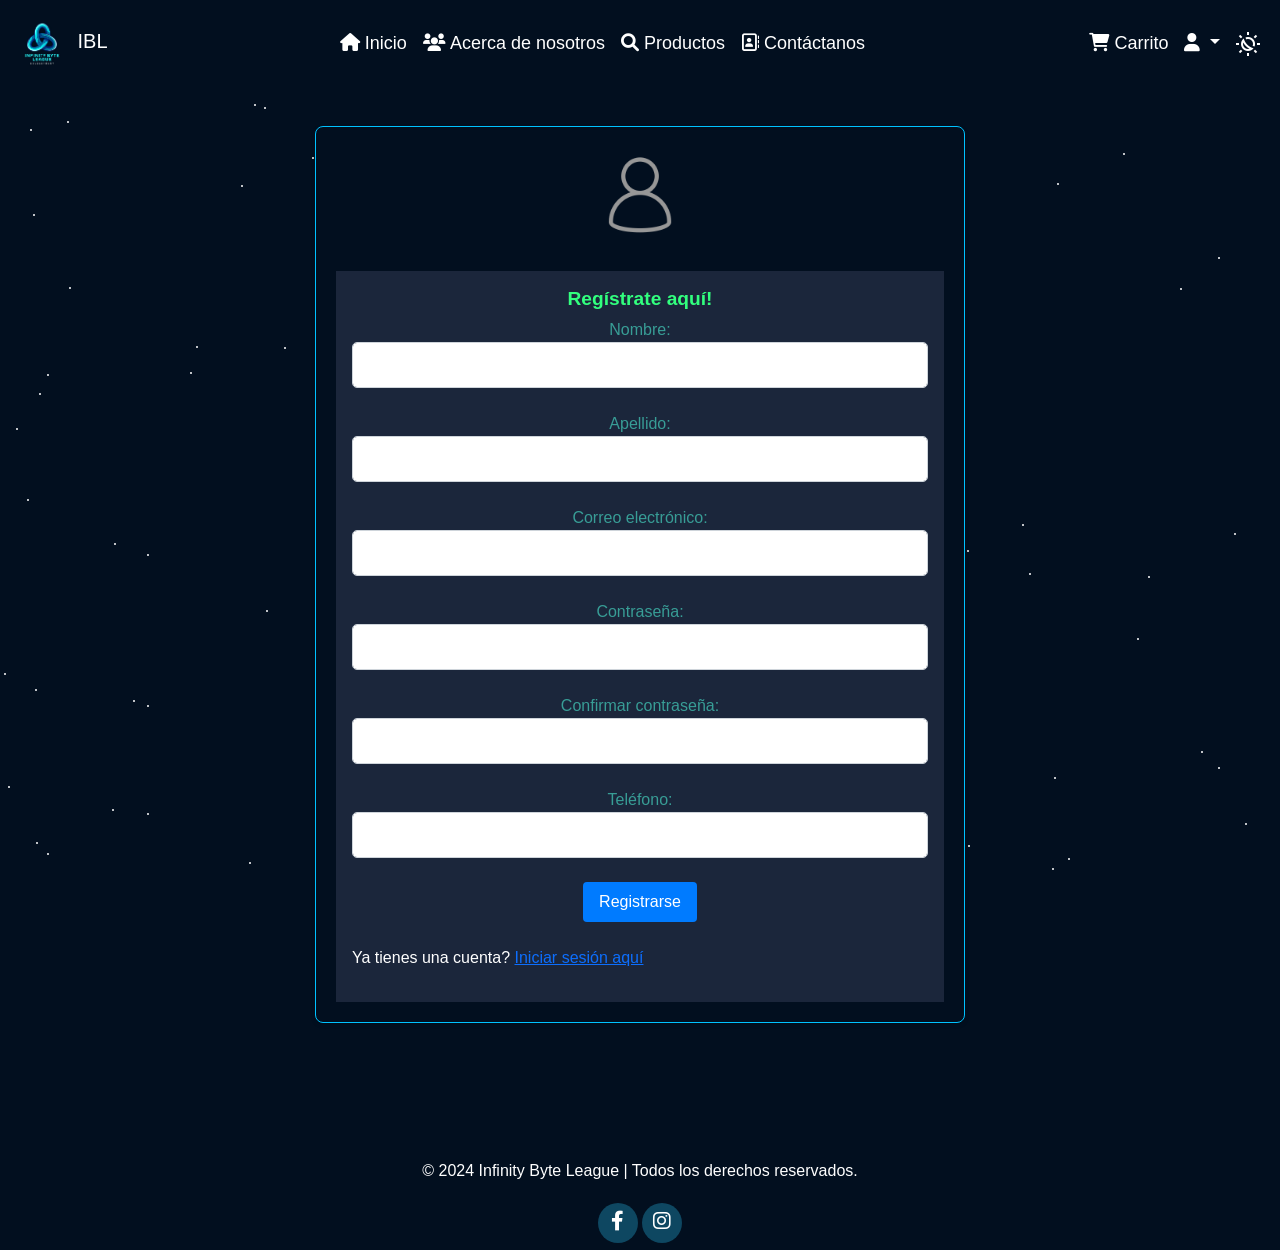
<file: app/src/main/resources/static/registro.html>
<!DOCTYPE html>
<html lang="es">

<head>
    <meta charset="UTF-8">
    <meta name="viewport" content="width=device-width, initial-scale=1.0">
    <title>Registro - IBL</title>
    <!-- Icono de pestaña -->
    <link rel="icon" type="image/jpg" href="./src/img/Logo/favicon.jpg">
    <!-- Bootstrap CSS -->
    <link href="https://cdn.jsdelivr.net/npm/bootstrap@5.3.0/dist/css/bootstrap.min.css" rel="stylesheet">
    <!-- Google Icons -->
    <link href="https://fonts.googleapis.com/icon?family=Material+Icons" rel="stylesheet">
    <!-- iconos -->
    <link href="https://cdnjs.cloudflare.com/ajax/libs/font-awesome/6.0.0-beta3/css/all.min.css" rel="stylesheet">
    <link href="https://fonts.googleapis.com/css2?family=Material+Symbols+Outlined" rel="stylesheet">

    <!-- CSS Personalizado -->
    <link rel="stylesheet" href="./css/estilos.css">
</head>

<body class="tema-oscuro">
    <div id="header"></div>

    <main class="flex-grow-1">
        <div class="background-animation"></div>
        <div class="content">
            <div class="row justify-content-center">
                <div class="card">
                    <div class="text-center mb-4">
                        <img src="./src/img/usuario/usuario_blanco.webp" alt="Cliente" class="img-fluid rounded-circle"
                            style="width: 100px; height: 100px;">
                    </div>

                    <div class="card-body">
                        <h2>Regístrate aquí!</h2>
                        <form id="formRegister">
                            <div class="form-group">
                                <label for="nombre">Nombre:</label>
                                <input type="text" id="nombre" name="nombre" class="form-control" required
                                    autocomplete="new-name">
                            </div>
                            <br>
                            <div class="form-group">
                                <label for="apellido">Apellido:</label>
                                <input type="text" id="apellido" name="apellido" class="form-control" required
                                    autocomplete="new-appellido">
                            </div>
                            <br>
                            <div class="form-group">
                                <label for="email">Correo electrónico:</label>
                                <input type="email" id="email" name="email" class="form-control" required
                                    autocomplete="new-email">
                            </div>
                            <br>
                            <div class="form-group">
                                <label for="password">Contraseña:</label>
                                <input type="password" id="password" name="password" class="form-control" required
                                    autocomplete="new-password">
                            </div>
                            <br>
                            <div class="form-group">
                                <label for="confirm_password">Confirmar contraseña:</label>
                                <input type="password" id="confirm_password" name="confirm_password"
                                    class="form-control" required autocomplete="new-password">
                            </div>
                            <br>
                            <div class="form-group">
                                <label for="telefono">Teléfono:</label>
                                <input type="tel" id="telefono" name="telefono" class="form-control" required
                                    autocomplete="new-phone">
                            </div>
                            <br>
                            <div class="text-center">
                                <button type="submit" class="btn btn-primary">Registrarse</button>
                                <br><br>
                                <p>Ya tienes una cuenta? <a href="login.html">Iniciar sesión aquí</a></p>
                            </div>
                        </form>
                    </div>
                </div>
            </div>
        </div>
        </div>
        <!-- Modal de alerta -->
        <div class="modal fade" id="alertModal" tabindex="-1" aria-labelledby="alertModalLabel" aria-hidden="true">
            <div class="modal-dialog">
                <div class="modal-content">
                    <div class="modal-header">
                        <h5 class="modal-title" id="alertModalLabel">Alerta</h5>
                        <button type="button" class="btn-close" data-bs-dismiss="modal" aria-label="Close"></button>
                    </div>
                    <div class="modal-body" id="modalMessageBody">
                        <!-- Mensaje de alerta -->
                    </div>
                    <div class="modal-footer">
                        <button type="button" class="btn btn-secondary" data-bs-dismiss="modal">Cerrar</button>
                    </div>
                </div>
            </div>
        </div>
        </div>

        <br><br>
    </main>


    </div>

    <br><br>
    </main>


    <!-- Contenedor para el footer -->
    <div id="footer"></div>

    <!-- Bootstrap JS -->
    <script src="https://cdn.jsdelivr.net/npm/@popperjs/core@2.11.6/dist/umd/popper.min.js"></script>
    <script src="https://cdn.jsdelivr.net/npm/bootstrap@5.3.0-alpha1/dist/js/bootstrap.min.js"></script>
    <script src="./js/plantilla.js"></script>
    <script src="./js/usuarios.js"></script>
</body>

</html>
</file>
<file: app/src/main/resources/static/css/estilos.css>
@font-face {
    font-family: 'CODECPRO'; /* Nombre de la fuente para usar en tu CSS */
    src: url('./FONTS/codec/Codec-Cold-ExtraBold-trial.ttf') format('truetype'); /* Ruta al archivo TTF */
    font-weight: normal; /* Peso de la fuente */
    font-style: normal;  /* Estilo de la fuente */
  }
  

/* VARIABLES DE COLOR GLOBALES */
:root {
    /* Tema claro */
    --claro-color-fondo: #ffffff;
    --claro-color-fondo-secundario: #f4f8fc;
    --claro-color-estrellas: #000000;
    --claro-texto-primario: #050505;
    --claro-color-encabezados: #1e8258;
    --claro-texto-secundario: #3e4b59;
    --claro-texto-parrafos: #107d76;
    --claro-color-h3:#389997;
    --claro-color-acento: #1ba1e2;
    --claro-color-borde: #0077B5;
    --claro-color-hover: #005e99;
    --claro-color-boton: #0078aa;
    --claro-color-boton-hover: #005d85;
    --claro-color-boton-danger: #ff0000;
    --claro-color-icono: #6c757d;
    --claro-color-icono-hover: #0078aa;
    --claro-color-hyf: #020f1f;
    --claro-color-navlink: #ffffff;


    /* Tema oscuro */
    --oscuro-color-fondo: #020f1f;
    --oscuro-color-fondo-secundario: #1B263B;
    --oscuro-color-estrellas: #ffffff;
    --oscuro-texto-primario: #ffffff;
    --oscuro-color-encabezados: #32ff7e;
    --oscuro-texto-parrafos: #389d96;
    --oscuro-color-h3:#6df6e8;
    --oscuro-texto-secundario: #E2F0D9;
    --oscuro-color-acento: #5BC0EB;
    --oscuro-color-borde: #0077B5;
    --oscuro-color-hover: #8AC4E3;
    --oscuro-color-boton: #0e4761;
    --oscuro-color-boton-hover: #20e5f6;
    --oscuro-color-boton-danger: #ff0000;
    --oscuro-color-icono: #112444;
    --oscuro-color-icono-hover-: #20e5f6;
    --oscuro-color-hyf: #020f1f;
    --oscuro-color-navlink: #ffffff;
}

/* Reset de estilos */
* {
    margin: 0;
    padding: 0;
    box-sizing: border-box;
    /* Elimina cualquier fondo de todos los elementos globales */
}

/* USO DE VARIABLES SEGÚN EL TEMA */
body.tema-claro {
    --color-fondo: var(--claro-color-fondo);
    --color-fondo-secundario: var(--claro-color-fondo-secundario);
    --color-estrellas: var(--claro-color-estrellas);
    --texto-primario: var(--claro-texto-primario);
    --texto-parrafos: var(--claro-texto-parrafos);
    --color-encabezados: var(--claro-color-encabezados);
    --color-h3: var(--claro-color-h3);
    --texto-secundario: var(--claro-texto-secundario);
    --color-acento: var(--claro-color-acento);
    --color-borde: var(--claro-color-borde);
    --color-hover: var(--claro-color-hover);
    --color-boton: var(--claro-color-boton);
    --color-boton-hover: var(--claro-color-boton-hover);
    --color-boton-danger: var(--claro-color-boton-danger);
    --color-icono: var(--claro-color-icono);
    --color-icono-hover: var(--claro-color-icono-hover);
    --color-hyf: var(--claro-color-hyf);
    --color-navlink: var(--claro-color-navlink);
}

body.tema-oscuro {
    --color-fondo: var(--oscuro-color-fondo);
    --color-fondo-secundario: var(--oscuro-color-fondo-secundario);
    --color-estrellas: var(--oscuro-color-estrellas);
    --texto-primario: var(--oscuro-texto-primario);
    --texto-parrafos: var( --oscuro-texto-parrafos);
    --color-encabezados: var(--oscuro-color-encabezados);
    --color-h3: var(--oscuro-color-h3);
    --texto-secundario: var(--oscuro-texto-secundario);
    --color-acento: var(--oscuro-color-acento);
    --color-borde: var(--oscuro-color-borde);   
    --color-hover: var(--oscuro-color-hover);
    --color-boton: var(--oscuro-color-boton);
    --color-boton-hover: var(--oscuro-color-boton-hover);
    --color-boton-danger: var(--oscuro-color-boton-danger);
    --color-icono: var(--oscuro-color-icono);
    --color-icono-hover: var(--oscuro-color-icono-hover);
    --color-hyf: var(--oscuro-color-hyf);
    --color-navlink: var(--oscuro-color-navlink);
}

/*----- Estilos para body ------*/
body {
    margin: auto;
    padding: auto;
    font-family: 'MiFuente', sans-serif;
    /* font-size: 16px; */
    /* font-weight: bold; */
    background-color: var(--color-fondo);
    animation: gradientMove 15s ease infinite;
    transition: background-color 0.5s, color 0.5s;
    overflow: default; /*Evita que el fondo se salga del viewport */
}

/* Ajustes globales */
html,
body {
    margin: 0;
}
/* -----Estilo para el background con el movimiento----- */
/* Contenedor de fondo animado */
.background-animation {
    position: fixed;
    top: 0;
    left: 0;
    width: 100%;
    height: 100%;
    background: var(--color-fondo);
    /* Fondo base */
    overflow: hidden;
    z-index: -1;
    /* Ubicar detrás del contenido principal */
}

/* Estilo de las estrellas */
.star {
    position: absolute;
    width: 2px;
    height: 2px;
    background-color: var(--color-estrellas);
    border-radius: 50%;
    /* animation: moveStars 5s linear infinite; */
    animation: moveStars 10s linear infinite, twinkle 3s ease-in-out infinite;

}

/* Animación de parpadeo (ya incluida) */
@keyframes twinkle {
    0%, 100% {
        opacity: 0.8;
    }
    50% {
        opacity: 0.3;
    }
}

/* Animación de movimiento de estrellas */
@keyframes moveStars {
    from {
        transform: translateY(0);
    }

    to {
        transform: translateY(100vh);
    }
}


/* ----- Contenido principal----- */

/* Header */
header{
    color: var(--color-hyf);
    display: block;
}

/* -----Estilos para la Navbar o menú -----*/
.navbar {
    /* background-color: var(--color-hyf); */
    font-size: 18px;
    background-color: var(--color-hyf) !important;

}

.navbar-brand img {
    /* Imagen en la navbar del logo */
    width: 60px;
    height: 60px;
    font-size: 18px;
    font-weight: bold;
}

.nav-link {
    color: var(--color-navlink) !important;
}

.nav-link:hover {
    color: var(--color-boton-hover) !important;
}

.navbar-toggler {
    border-color: var(--color-boton-hover);
}
.material-symbols-outlined{
    color: var(--color-navlink) !important;
}

.material-symbols-outlined:hover {
    color: var(--color-boton-hover) !important;
}
.dropdown-menu {
    background-color: var(--color-hyf);
}

.dropdown-item {
    color: var(--color-navlink);
}

.dropdown-item:hover {
    background-color: var(--color-fondo);
    color: var(--color-boton-hover);
} 

/* Contenedor para el ícono de búsqueda y barra */
.search-container {
    position: relative;
}

/* Barra de búsqueda */
.search-bar {
    position: absolute;
    top: 50%;
    right: 0;
    transform: translateY(-50%);
    display: none; /* Oculta la barra por defecto */
    flex-direction: row;
    gap: 0.5rem;
    background: var(--texto-primario);
    padding: 0.5rem;
    border-radius: 5px;
    z-index: 1000;
}

/* Barra visible (controlada por JavaScript) */
.search-bar.show {
    display: flex;
}


/* -----Estilos para el footer -----*/
.footer {
    background-color: var(--color-hyf);
    color: #ffffff;
    /* padding: 20px 0; */
    text-align: center;
    /* position: relative; */
    bottom: 0;
    width: 100%;
}

/*Footer RS*/
.social-icon {
    display: inline-block;
    width: 40px;
    height: 40px;
    background-color: var(--color-boton);
    border-radius: 50%;
    text-align: center;
    line-height: 40px;
    /* Para centrar el icono */
    transition: background-color 0.3s;
    /* display: inline-block;
    width: 40px;
    height: 40px;
    background-color: var(--color-boton);
    border-radius: 50%; */
    overflow: hidden;
    transition: background-color 0.3s;
}

.social-icon i {
    color: var(--texto-primario);
    font-size: 20px;
    /* Ajusta el tamaño del ícono */
}


.social-icon img {
    width: 100%;
    height: 100%;
    object-fit: cover;
}
.social-icon:hover {
    background-color: var(--color-boton-hover);
}

/* Colores específicos para cada red social */
.facebook:hover {
    background-color: var(--color-boton-hover);
}

.instagram:hover {
    background-color: var(--color-boton-hover);
}

.footer .footer-contenido {
    max-width: 1200px;
    margin: 0 auto;
    text-align: center;
}

.footer p {
    font-size: 16px;
    margin-bottom: 20px;
    color: #ffffff;
    text-align: center;
}

/* Sección de redes sociales */
.social-media {
    display: flex;
    justify-content: center;
    gap: 15px;
}

/* Estilos de los íconos de redes sociales footer */
.social-media {
    display: inline-block;
    justify-content: center;
    gap: 15px;
}

#boton-tema .material-symbols-outlined {
    font-size: 24px;
    color: var(--color-boton-hover);
    /* Cambia el color según tu tema */
    vertical-align: middle;
    /* Alinea el ícono con el texto */
    cursor: pointer;
    /* Indica que es interactivo */
}

#boton-tema:hover .material-symbols-outlined {
    color: var(--color-navlink);
    /* Cambia el color al pasar el ratón */
}

/* TERMINA ESTILOS DE HEADER Y FOOTER */
.container_login {
    background-color: #495057;
    /* background: rgb(255, 255, 255); */
    padding: 50px;
    border-radius: 12px;
    box-shadow: 4px 4px 10px rgb(62, 175, 240);
}
.container {
    background: #010523;
    padding: 30px;
    border-radius: 12px;
    box-shadow: 0 4px 10px rgba(0, 0, 0, 0.1);
}

/* CONTENIDO DE LAS PÁGINAS GENERALES */
.container {
    max-width: 1400px;
    margin: auto;
}

.card {
    min-height: 350px;
    /* Ajusta según tu diseño */
}
/* Estilo para las tarjetas */
.card {
    background-color: var(--color-fondo);
    display: flex;
    flex-direction: column; /* Asegura que los elementos internos se apilen verticalmente */
    justify-content: space-between; /* Distribuye los elementos de manera uniforme */
    height: 100%; /* Asegura que todas las tarjetas tengan la misma altura */
    border: 1px solid #ddd; /* Borde ligero para un diseño limpio */
    border-radius: 8px; /* Bordes redondeados */
    box-shadow: 0 2px 5px rgba(0, 0, 0, 0.1); /* Sombra ligera */
}

/* Imagen de las tarjetas */
.card-img-top {
    height: 150px; /* Ajusta la altura máxima de las imágenes */
    object-fit: cover; /* Recorta la imagen para que encaje sin deformarse */
    border-bottom: 1px solid #ddd; /* Línea divisoria entre imagen y contenido */
}

/* Cuerpo de las tarjetas */
.card-body {
    padding: 1rem;
    text-align: center;
    display: flex;
    flex-direction: column;
    justify-content: space-between;
    background-color: var(--color-fondo-secundario);
    color: var(--texto-parrafos);
    
}
.card-body h2{
    font-family: 'Codec Pro', sans-serif;
    font-size: 1.2rem;
    font-weight: bold;
    color: var(--color-encabezados);
    margin-bottom: 0.5rem;
}

/* Títulos de las tarjetas */
.card-title {
    font-size: 1.2rem;
    font-weight: bold;
    margin-bottom: 0.5rem;
    color: #333;
}

/* Precios */
.card-price {
    font-size: 1.1rem;
    font-weight: bold;
    color: #007bff;
    margin-bottom: 0.5rem;
}

/* Botones de las tarjetas */
.card button {
    background-color: #007bff;
    color: white;
    border: none;
    border-radius: 4px;
    padding: 0.5rem 1rem;
    transition: background-color 0.3s ease;
}

.card button:hover {
    background-color: #0056b3;
}

h1{
    font-family: 'Codec Pro', sans-serif;
    font-weight: bold;
    color: var(--color-encabezados);
}
.index{
    font-family: 'Codec Pro', sans-serif;
    font-size: 25px;
    color: var(--texto-primario);
}
h2{
    font-family: 'Codec Pro', sans-serif;
    color: var(--texto-secundario);
}
p{
    font-family: 'Codec Pro', sans-serif;
    color: var(--texto-primario);
    text-align: justify;
}
.p_pag {
    color: var(--texto-parrafos);
    text-align: justify;
}

.p_contactanos {
    color: #00c2ff;
    text-align: center;
}

.modal_title {
    color: #000a63;
}
h3{
    font-family: 'Codec Pro', sans-serif;
    /* font-size: 35px; */
    color: var(--color-h3);
}
h4{
    font-family: 'Codec Pro', sans-serif;
    font-size: 18px;
    color: var(--color-h3);
}

/* Página de inicio - INDEX */

/*Saltos de linea*/
hr {
    margin: 0.2px 0;
    border-top: 5px solid var(--color-acento);
}

/* Contenedor de la imagen */
#petlogo {
    width: 100%;               
    max-width: 600px;           
    height: auto;               
    display: flex;              
    justify-content: center; 
    background-color: transparent;   
    align-items: center;        
    margin: 0 auto;          
}

#petlogo img {
    width: 100%;                
    height: auto;               
    object-fit: contain;       
}

/* Boton Conocenos */
button.normal {
    padding: 10px 60px 10px 65px;
    color: var(--texto-primario);
    background-color: var(--color-boton);
    border-radius: 25px;
    cursor: pointer;
    border: ridge;
    background-repeat: no-repeat;
    /* font-weight: 700; */
    font-size: 20px;
    text-align: center;
    transition: background-color 0.3s ease-in-out;
}

button.normal:hover {
    background-color: var(--color-boton-hover);
    color: var(--color-navlink);
    transform: scale(1.1);
    /* box-shadow: 0 5px 15px #00c2ff;
    border-color: #50c878; */
}

.index-h1 {
    color: var(--texto-primario);
    margin-bottom: 20px;
    padding-bottom: 20px;
    font-size: 50px;
    background-color: var(--color-borde); 
    padding: 20px;  
    border-radius: 10px; 
    text-align: center;  
}

/* Diseño de la tarjeta de producto */
.modal {
    z-index: 1055;
  }
  .modal-backdrop {
    z-index: 1050;
  }
  
.index-product-grid {
    border: 2px solid var(--color-acento);
    border-radius: 20px;
    transition: transform 0.3s ease;
    display: grid;
    grid-template-columns: repeat(auto-fill, minmax(250px, 1fr));
    gap: 20px;
    padding: 20px;
}

.index-product-card {
    display: grid;
    grid-template-rows: 1fr auto;
    /* background-color: #050c2e; */
    padding: 20px;
    border-radius: 20px;
    /* box-shadow: 0 2px 10px rgba(0, 0, 0, 0.1); */
    text-align: center;
    transition: transform 0.3s ease;
    border-style: groove;
    border-color: var(--color-borde);
}

.index-product-card img {
    width: 100%;
    height: 200px;
    object-fit: contain;
    background-color: var(--texto-primario);
    border-radius: 30px;
    grid-row: 1; 
    margin-top: top;
}

.index-product-card h2 {
    font-size: 20px;
    margin: 15px 0;
    color: var(--texto-primario);
}

.index-product-card p {
    font-size: 18px;
    text-align: center;
    margin-bottom: 15px;
    color: var(--texto-secundario);
    grid-row: 3; 
    margin-top: auto;
}

.index-product-card button {
    color: var(--texto-primario);
    background-color: var(--color-boton);
    border-radius: 25px;
    cursor: pointer;
    border: ridge;
    background-repeat: no-repeat;
    font-size: 20px;
    text-align: center;
    transition: background-color 0.3s ease-in-out;
    grid-row: 4; 
    margin-top: auto;
}

.index-product-card button:hover {
    background-color: var(--color-boton-hover);
}

.index-product-card:hover {
    transform: scale(1.05);
}

/* Seccion index card*/
.index-card {
    display: grid;
    grid-template-columns: repeat(1, 1fr);
    gap: 25px;
    margin: 70px 0;
}

.index-card img {
    width: 100%;
    height: auto;
}
#productsContainer {
    display: flex;
    flex-wrap: wrap;              /* Permitir que los elementos se ajusten en líneas */
    gap: 20px;                    /* Espacio entre tarjetas */
    justify-content: center;      /* Centrar las tarjetas horizontalmente */
    align-items: flex-start;      /* Alinear las tarjetas al inicio */
}
/* Contenedor de productos */
.products-grid {
    display: flex;                /* Activar Flexbox */
    flex-wrap: wrap;              /* Permitir que las tarjetas pasen a nuevas filas si es necesario */
    gap: 20px;                    /* Espaciado uniforme entre tarjetas */
    justify-content: center;      /* Centrar horizontalmente las tarjetas */
    align-items: flex-start;      /* Alinear las tarjetas al inicio */
    margin-top: 20px;
}

/* Tarjetas individuales */
.products-grid .card {
    flex: 1 1 calc(33.333% - 20px); /* Ajustar el tamaño para que ocupen un tercio del ancho disponible */
    max-width: calc(33.333% - 20px); /* Limitar el ancho máximo al mismo valor */
    box-sizing: border-box;         /* Incluir el padding en el tamaño total */
}

/* Responsividad */
@media (max-width: 768px) {
    .products-grid .card {
        flex: 1 1 calc(50% - 20px); /* Dos columnas en pantallas medianas */
        max-width: calc(50% - 20px);
    }
}

@media (max-width: 480px) {
    .products-grid .card {
        flex: 1 1 100%;             /* Una sola columna en pantallas pequeñas */
        max-width: 100%;
    }
}

/* Estilo para las tarjetas del carrito */
.cart-item {
    display: flex;
    justify-content: space-between;
    margin-bottom: 20px;
    padding: 10px;
    border: 1px solid #ccc;
    border-radius: 5px;
}

.cart-item img {
    width: 80px;
    height: 80px;
    object-fit: cover;
}

.cart-item-info {
    flex-grow: 1;
    margin-left: 10px;
}

.cart-item-info h5 {
    margin: 0;
}

.cart-item-info p {
    margin: 5px 0;
}

/* Estilo del total */
#totalPrice {
    font-weight: bold;
}

/* Botones de control de cantidad */
.quantity-controls button {
    background-color: var(--color-borde); /* Cambia este color a uno que prefieras */
    color: var(--texto-primario);
    border: none;
    padding: 5px 10px;
    font-size: 14px;
    border-radius: 4px;
    cursor: pointer;
    margin: 0 5px;
    transition: background-color 0.3s ease;
}

.quantity-controls button:hover {
    background-color: var(--color-boton-hover); /* Color más oscuro para hover */
}

/* Ajuste visual del texto de cantidad */
.quantity-controls span {
    font-size: 16px;
    /* font-weight: bold; */
    margin: 0 10px;
    color: var(--texto-primario);
}

/* .index-card h3 {
    font-size: 40px;
    margin: 20px 0;
    color: white;
    text-align: center; 
} */

/* .index-card p {
    font-size: 30px;
    margin: 20px 0;
    color: white;
    text-align: justify; 
} */


/* Caja de Facebook*/
.fb-comments {
    background-color: rgb(226, 248, 250) !important; 
    border-radius: 10px; 
    padding: 20px;
    box-shadow: 0px 4px 10px rgba(0, 0, 0, 0.1); 
    margin: 0 auto; 
    width: 100%;
}

/* Termina index */

/* ---------------------------------------------------------- */
/*COMIENZA PÁGINA SOBRE NOSOTROS*/
.container {
    max-width: 1400px;
    margin: auto;
}

.card {
    min-height: 350px;
    /* Ajusta según tu diseño */
}

/* Efecto de hover para imágenes */
.hover-image {
    width: 100%;
    /* Las imágenes se ajustan al ancho del contenedor */
    height: 200px;
    /* Altura fija para todas las imágenes */
    object-fit: cover;
    /* Asegura que las imágenes mantengan su proporción */
    transition: transform 0.3s ease;
    cursor: pointer;
}

.hover-image:hover {
    transform: scale(1.1);
}


#Acerca {
    background-color: var(--color-fondo);
    color: #00eeffdc;
    text-align: center;
}

#Acerca .container {
    padding: 20px 0px;
}

/* #Acerca h1 {
    margin-top: 0;
    font-size: 3.2em;
    color: #000a63;
} */

/* #Acerca p {
    color: #ffffff;
    font-size: 15px;
    font-weight: lighter;
    text-align: left;
} */

#Acerca .carta {
    background-position: center center;
    background-size: cover;
    padding: 70px;
    margin: 20px;
    border-radius: 25px;

}

/* .carta:first-child {
    background-image: linear-gradient(0deg,
            rgba(0, 0, 0, 0.6),
            rgba(0, 0, 0, 0.6)), url("./src/img/nosotros/mision.jpg");
}

.carta:nth-child(2) {
    background-image: linear-gradient(0deg,
            rgba(0, 0, 0, 0.6),
            rgba(0, 0, 0, 0.6)), url("./src/img/nosotros/vision.jpeg");
}

.carta:nth-child(3) {
    background-image: linear-gradient(0deg,
            rgba(0, 0, 0, 0.7),
            rgba(0, 0, 0, 0.7)), url("./src/img/nosotros/valores.jpeg");
} */




/* Tarjetas para los formulario */
.card {
    min-height: 350px;
    border: 1px solid var(--color-acento);
    border-radius: 8px;
    background-color: var(--color-fondo-secundario);
    color: var(--texto-primario);
    transition: transform 0.3s ease;
    justify-content: center;
    max-width: 650px;
    margin: 20px auto;    
    padding: 20px;
}
.card:hover {
    transform: scale(1.03);
}
.card-title {
    color: var(--texto-primario);
    font-family: 'Codec Pro', sans-serif;
    font-weight: bold;
}

.content {
    position: relative;
    z-index: 1;
    /* Ubicar contenido encima del fondo */
    /* display: flex; */
    justify-content: center;
    align-items: center;
    height: 100%;
    width: 100%;
    padding: 20px;
    box-sizing: border-box;
    text-align: center;
    color: var(--color-hyf);
}
/* Botones */
.btn {
    border-radius: 5px;
    transition: background-color 0.3s ease;
}
.btn-group button {
    margin: 10px;
}

.btn-primary {
    background-color: var(--color-boton);
    border: none;
}

.btn-primary:hover {
    background-color: var(--color-boton-hover);
}

.btn-danger {
    background-color: var(--color-boton-danger);
    border: none;
}

.btn-danger:hover {
    background-color: var(--color-boton-danger);
}

/*COMIENZA PÁGINA SOBRE NOSOTROS*/
/* -----CSS para formularios -----*/
h1 {
    font-weight: bold;
}

h2 {
    color: #b1fffc;
}

.form-label {
    font-weight: bold;
    color: #fff9e1;
}

.form-control {
    border: 1px solid #ced4da;
    border-radius: 5px;
    padding: 10px;
}

.container_login {
    background-color: #495057;
    /* background: rgb(255, 255, 255); */
    padding: 50px;
    border-radius: 12px;
    box-shadow: 4px 4px 10px rgb(62, 175, 240);
}

.container {
    background: #010523;
    padding: 30px;
    border-radius: 12px;
    box-shadow: 0 4px 10px rgba(0, 0, 0, 0.1);
}

/* -----CSS para la pag sobre nosotros----- */

.container {
    max-width: 1400px;
    margin: auto;
}

.card {
    min-height: 350px;
    /* Ajusta según tu diseño */
}

/* Efecto de hover para imágenes */
.hover-image {
    width: 100%;
    /* Las imágenes se ajustan al ancho del contenedor */
    height: 200px;
    /* Altura fija para todas las imágenes */
    object-fit: cover;
    /* Asegura que las imágenes mantengan su proporción */
    transition: transform 0.3s ease;
    cursor: pointer;
}

.hover-image:hover {
    transform: scale(1.1);
}


#Acerca {
    background-color: #ffffff;
    color: #00eeffdc;
    text-align: center;
}

#Acerca .container {
    padding: 20px 0px;
}

#Acerca h1 {
    margin-top: 0;
    font-size: 3.2em;
    color: #000a63;
}

#Acerca p {
    color: #ffffff;
    font-size: 15px;
    font-weight: lighter;
    text-align: left;
}

#Acerca .carta {
    background-position: center center;
    background-size: cover;
    padding: 70px;
    margin: 20px;
    border-radius: 25px;

}

.carta:first-child {
    background-image: linear-gradient(0deg,
            rgba(0, 0, 0, 0.6),
            rgba(0, 0, 0, 0.6)), url("./src/img/nosotros/mision.jpg");
}

.carta:nth-child(2) {
    background-image: linear-gradient(0deg,
            rgba(0, 0, 0, 0.6),
            rgba(0, 0, 0, 0.6)), url("./src/img/nosotros/vision.jpeg");
}

.carta:nth-child(3) {
    background-image: linear-gradient(0deg,
            rgba(0, 0, 0, 0.7),
            rgba(0, 0, 0, 0.7)), url("./src/img/nosotros/valores.jpeg");
}
  
/* -----CSS para contáctanos----*/

#contactanos {
    color: #ffffff;
}

#dejanosDatos {
    color: #20e5f6;
}

.card_contact {
    min-height: 350px;
    border: 1px solid #00c2ff;
    border-radius: 8px;
    background-color: #050c2e;
    color: #20e5f6;
    transition: transform 0.3s ease;
    justify-content: center;
    max-width: 100%;
    margin: 0    auto;
    margin-left: 200px;
    padding: 20px;
}
#formContact {
    background: rgba(2, 8, 45, 0.8);
    padding: 20px;
    border-radius: 10px;
    box-shadow: 0 4px 10px rgba(0, 0, 0, 0.3);
    text-align: center;
    text-decoration-color: #20e5f6;
    border-color: #20e5f6;
    margin-left: 50px;
    align-items: center;
    justify-content: center;
}

.form-label {
    color: #00c2ff
}

.form-control {
    background-color: #ffffff;
    position: relative;
    align-items: center;
    justify-content: center;
    max-height: fit-content;
    
}

#terms {
    padding-left: 13px;
}

.form-check-label {
    margin-right: 190px;
    color: #20e5f6; 
}

#mapaIBL iframe {
    flex-wrap:wrap;
    flex-grow:initial;
    flex-shrink:unset;
    display: grid;
    object-position: right;
    position: relative;

    width: 660px;
    height: 350px;

    width: 500px;
    height: 300px;

    border: 0;
}

#service{
   padding-left: 15px;
   max-height: 100px;
   min-height: 8px;
   padding-bottom: 3px;
}

#Campos-obligatorios{
    position: relative;
    padding-right: 370px;
}

/**/
  
  /* Página Responsiva */
 /* @media (min-width: 768px) {

    .content {
      display: flex;
      flex-wrap: wrap;
    }
  
    section {
      flex: 1 0 40%;
      padding: 10px;
    }
  
    #contact_form {
      flex: 1 0 60%;
      padding: 10px;
    }
  }
  
  @media (max-width: 767px) {
    section {
      order: 1;
    }
  
    #contact_form {
      order: 2;
    }
  }
  
  #mapaIBL iframe {
    width: 100%;
    height: 300px;
    border:#50c878;
  }
*/

/* -----CSS para el panel de productos----- */
/*Productos*/
/* Estilo para la sección de filtros */
.filters {
    border: 1px solid #00c2ff;
    border-radius: 8px;
    background-color: #050c2e;
    /* background-color:#ffffff; */
    color: #20e5f6;
    padding: 20px;
    margin-bottom: 20px;
    text-align: center;
    transition: transform 0.3s ease;
}

/* .filters {
    padding: 20px;
    text-align: center;
    background-color:#ffffff;
} */

.filters select {
    padding: 10px;
    font-size: 16px;
    width: 200px;
    margin-top: 10px;

}

/* Estilo para la cuadrícula de productos */
.product-grid {
    border: 1px solid #00c2ff;
    border-radius: 8px;
    background-color: #050c2e;
    color: #20e5f6;
    transition: transform 0.3s ease;
    display: grid;
    grid-template-columns: repeat(auto-fill, minmax(250px, 1fr));
    gap: 20px;
    padding: 20px;
}

/* Diseño de la tarjeta de producto */
.product-card {
    background-color: #050c2e;
    padding: 20px;
    border-radius: 8px;
    box-shadow: 0 2px 10px rgba(0, 0, 0, 0.1);
    text-align: center;
    transition: transform 0.3s ease;
}

/* .product-card img {
    width: 100%;
    height: auto;
    border-radius: 8px;
} */

.product-card img {
    width: 100%;
    height: 200px;
    /* Ajusta la altura según lo necesites */
    object-fit: contain;
    /* Asegura que toda la imagen sea visible */
    background-color: #fff;
    /* Opcional: color de fondo para los márgenes */
    border-radius: 8px;
}


.product-card h2 {
    font-size: 18px;
    margin: 15px 0;
}

.product-card p {
    font-size: 16px;
    margin-bottom: 15px;
    color: #20e5f6;
}

.product-card button {
    background-color: #0a0063;
    border-color: #20e5f6;
    /* background-color: #f68e56; */
    color: white;
    border: none;
    padding: 10px 20px;
    border-radius: 5px;
    cursor: pointer;
    transition: background-color 0.3s ease;
}

.product-card button:hover {
    background-color: #20e5f6;
}

.product-card:hover {
    transform: scale(1.05);
}


/* -----CSS para el carrito----- */

/* Tabla */
.table {
    border-collapse: separate;
    border-spacing: 0 10px;
    color: #20e5f6;
}

.table th,
.table td {
    vertical-align: middle;
    color: #20e5f6;
}

.thead-dark th {
    background-color: #000a63;
    color: #20e5f6;
}

/* Botones */
.btn {
    border-radius: 5px;
    transition: background-color 0.3s ease;
}

.btn-primary {
    background-color: #00c2ff;
    border: none;
}

.btn-primary:hover {
    background-color: #000a63;
}

.btn-danger {
    background-color: #ff3b3b;
    border: none;
}

.btn-danger:hover {
    background-color: #c82333;
}

/* Tarjetas de productos */
.card {
    border: 1px solid #00c2ff;
    border-radius: 8px;
    background-color: var(--color-fondo);
    color: #20e5f6;
    transition: transform 0.3s ease;
    justify-content: center;
}

.card_contact {
    min-height: 350px;
    ;
    border: 1px solid #00c2ff;
    border-radius: 8px;
    background-color: #050c2e;
    color: #20e5f6;
    transition: transform 0.3s ease;
    justify-content: center;
    max-width: 650px;
    margin: 20px auto;
    margin-left: 20px;
    padding: 20px;
}

.card:hover {
    transform: scale(1.03);
}

.card img {
    border-top-left-radius: 8px;
    border-top-right-radius: 8px;
}

.card-title {
    color: #00c2ff;
    font-family: 'Codec Pro', sans-serif;
    font-weight: bold;
}

.card-text {
    color: var(--texto-primario);
    font-family: 'Codec Pro', sans-serif;
}

#vaciar-carrito {
    font-size: 14px;
    background-color: #ff3b3b;
    border: none;
    color: #282120;
}

#vaciar-carrito:hover {
    background-color: #c82333;
}

/* -----CSS para productos (antes servicios)----- */
/*Productos*/
* {
    margin: 0;
    padding: 0;
    box-sizing: border-box;
}

body {
    font-family: "Montserrat", sans-serif;
    background-color: #020f1f;
}

/* Contenedor de productos */
.productos {
    width: 100%;
    max-width: 1200px;
    margin: 20px auto;
    padding: 20px;
    text-align: center;
}

.productos h2 {
    font-size: 2rem;
    margin-bottom: 20px;
    color: #00c2ff;
}

/* Contenedor principal */
.contenedor {
    display: flex;
    justify-content: space-between;
    flex-wrap: wrap;
    gap: 20px;
    padding: 20px;
}

/* Lista de servicios */
.servicios {
    flex: 1 1 200px;
}

.lista-servicios {
    list-style-type: none;
    padding: 0;
}

.lista-servicios li {
    margin-bottom: 10px;
}

.servicio-btn {
    padding: 12px;
    background-color: #00c2ff;
    color: white;
    border: none;
    cursor: pointer;
    font-size: 18px;
    width: 100%;
    border-radius: 5px;
}

.servicio-btn:hover {
    background-color: #20e5f6;
}

/* Detalle de cada servicio */
.detalle-servicio {
    flex: 2 1 600px;
}

.servicio-info {
    display: none;
    /* Ocultar todos los detalles por defecto */
    background-color: white;
    padding: 20px;
    border-radius: 8px;
    box-shadow: 0 2px 8px rgba(0, 0, 0, 0.1);
    margin-bottom: 20px;
}

.servicio-imagen {
    width: 80%;
    height: auto;
    border-radius: 8px;
    margin-bottom: 20px;
}

/* Estilos para el precio (superior derecho) */
.precio {
    font-size: 1.5em;
    color: #333;
    text-align: right;
    margin-bottom: 10px;
}

/* Justificar el texto y alinearlo a la izquierda */
.descripcion {
    text-align: justify;
    margin-bottom: 20px;
}

/* Estilo para el botón */
.agregar-carrito {
    padding: 12px;
    background-color: #00c2ff;
    color: white;
    border: none;
    cursor: pointer;
    font-size: 16px;
    width: 100%;
    border-radius: 5px;
}

.agregar-carrito:hover {
    background-color: #20e5f6;
}

/* Mostrar servicio activo */
.servicio-info.active {
    display: block;
}





/* -----Estilos generales para pantallas pequeñas ----- */
@media (max-width: 600px) {

    /* Ajustar las cajas para que ocupen toda la pantalla */
    .caja-texto,
    .caja-derecha-img,
    .caja-reverse-texto,
    .caja-reverse-img,
    .caja-mapa {
        flex: 1 1 100%;
        padding: 10px;
        margin-bottom: 20px;
    }

    /* Media Query para móviles */
    @media (max-width: 768px) {
        .social-media {
            flex-direction: column;
            gap: 10px;
        }
    }

    /* Imágenes ajustadas al ancho completo del contenedor en pantallas pequeñas */
    .caja-derecha-img img,
    .caja-reverse-img img,
    .caja-mapa iframe {
        max-width: 100%;
        height: auto;
        border-radius: 5px;
        box-shadow: none;
    }
}

/* Estilos para dispositivos pequeños (móviles) */
/* Media Query para móviles */
@media (max-width: 768px) {
    .contenedor {
        flex-direction: column;
        gap: 10px;
    }

    .servicios,
    .detalle-servicio {
        flex: 1 1 100%;
    }

    .servicio-btn {
        font-size: 16px;
    }

    .servicio-info {
        margin-top: 10px;
    }
}

/* Estilos para dispositivos muy pequeños (pantallas de 480px o menos) */
@media (max-width: 480px) {
    .servicio-btn {
        font-size: 14px;
    }
}



/* Secciones y contenido */
section {
    padding: 60px 0;
    margin-top: 70px;
}

/* Estilos para animación al hacer scroll */
.fade-in {
    opacity: 0;
    transform: translateY(20px);
    transition: opacity 0.5s ease-out, transform 0.5s ease-out;
}

.fade-in.show {
    opacity: 1;
    transform: translateY(0);
}

@media (min-width: 800px) {
    header.container {
        flex-direction: row;
        justify-content: space-between;
    }

    #Acerca .Nosotros {
        display: flex;
        justify-content: center;
    }

    #Acerca .p {
        display: block;
    }

    #Acerca .carta {
        padding: 50px;
    }
}
</file>
